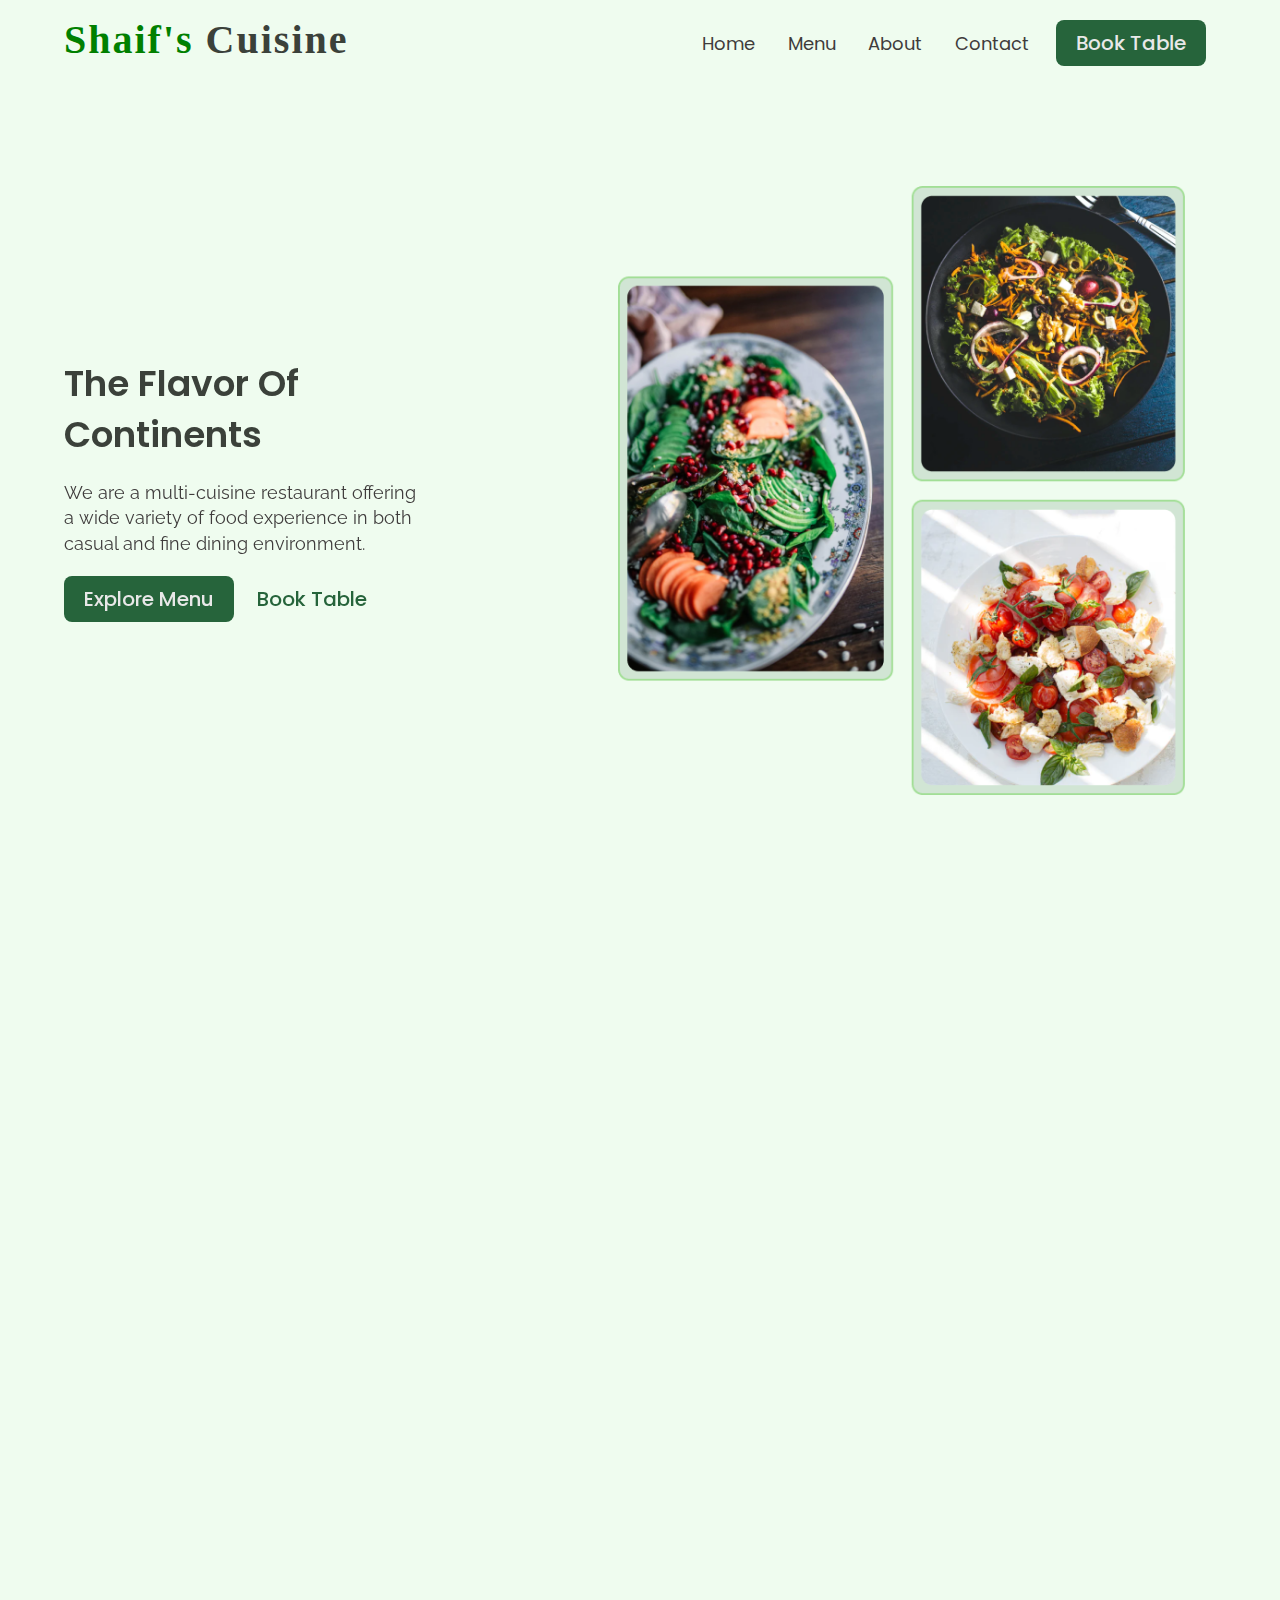
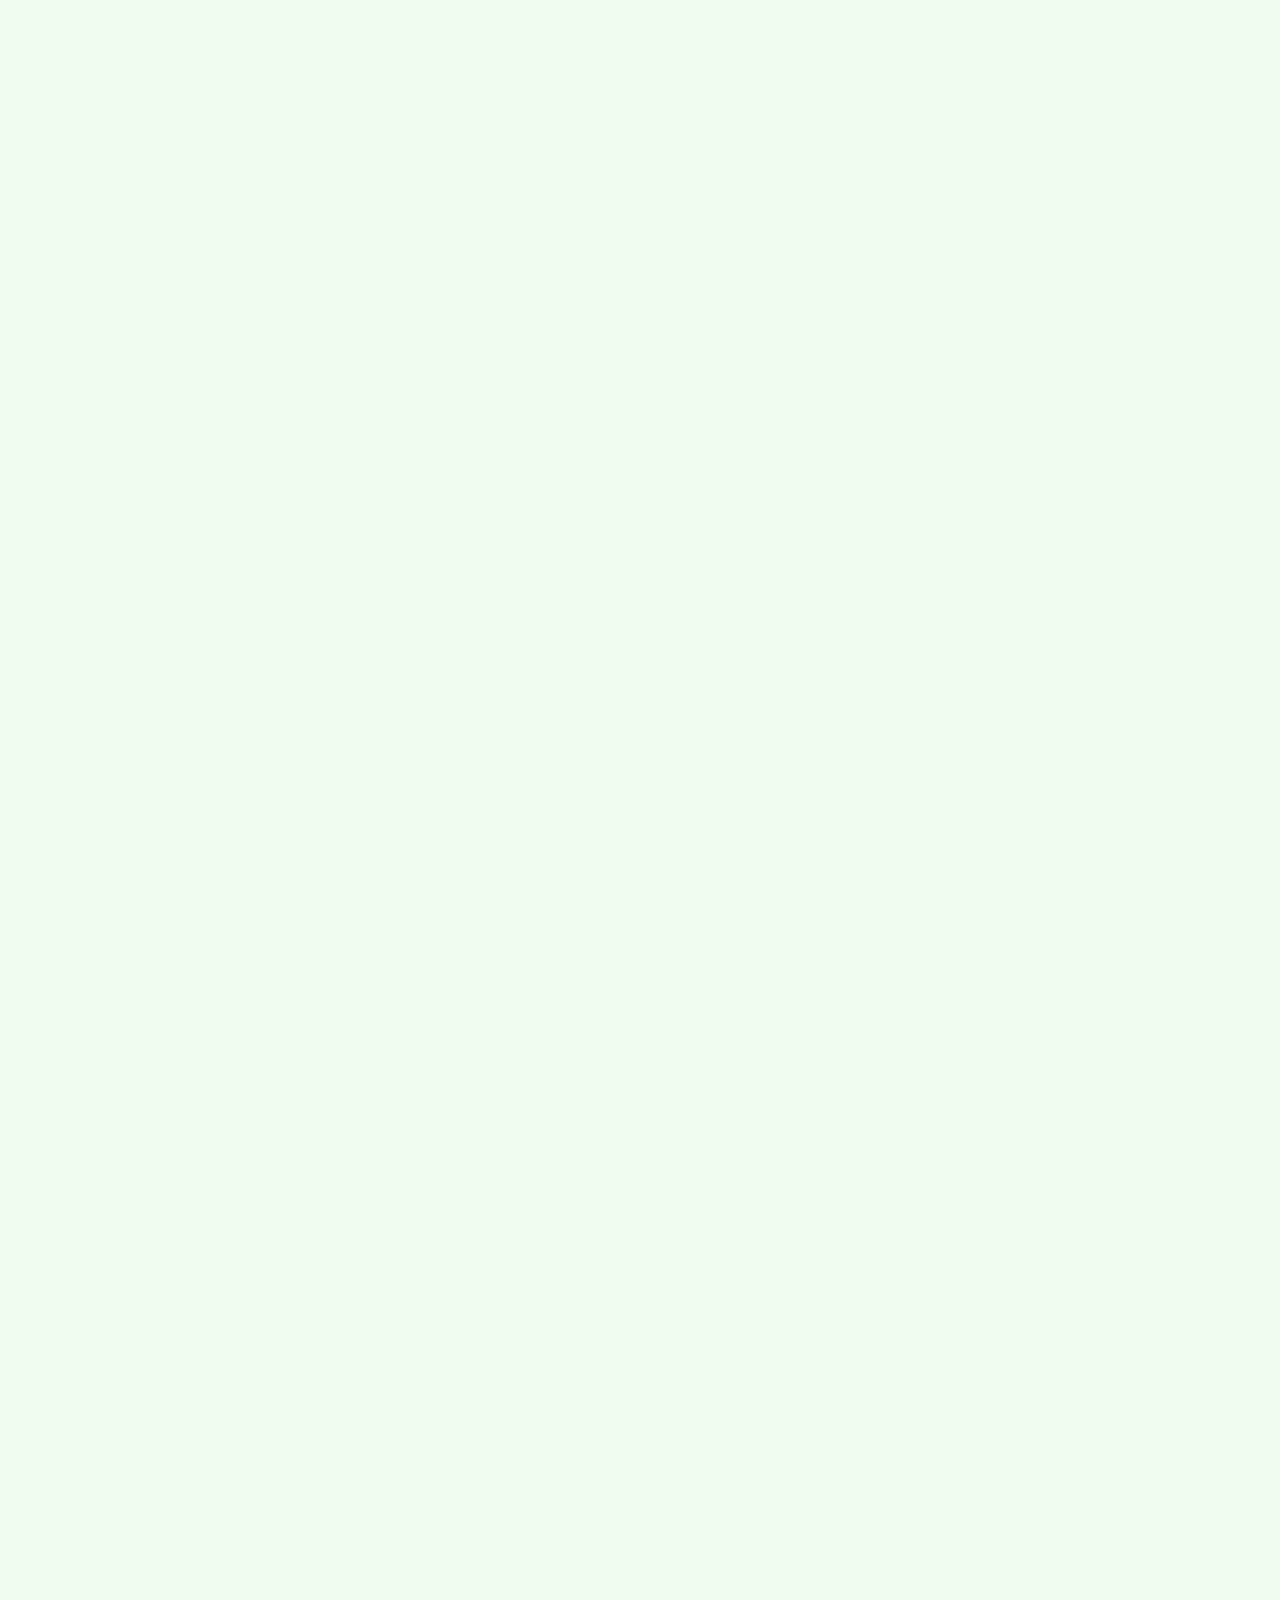
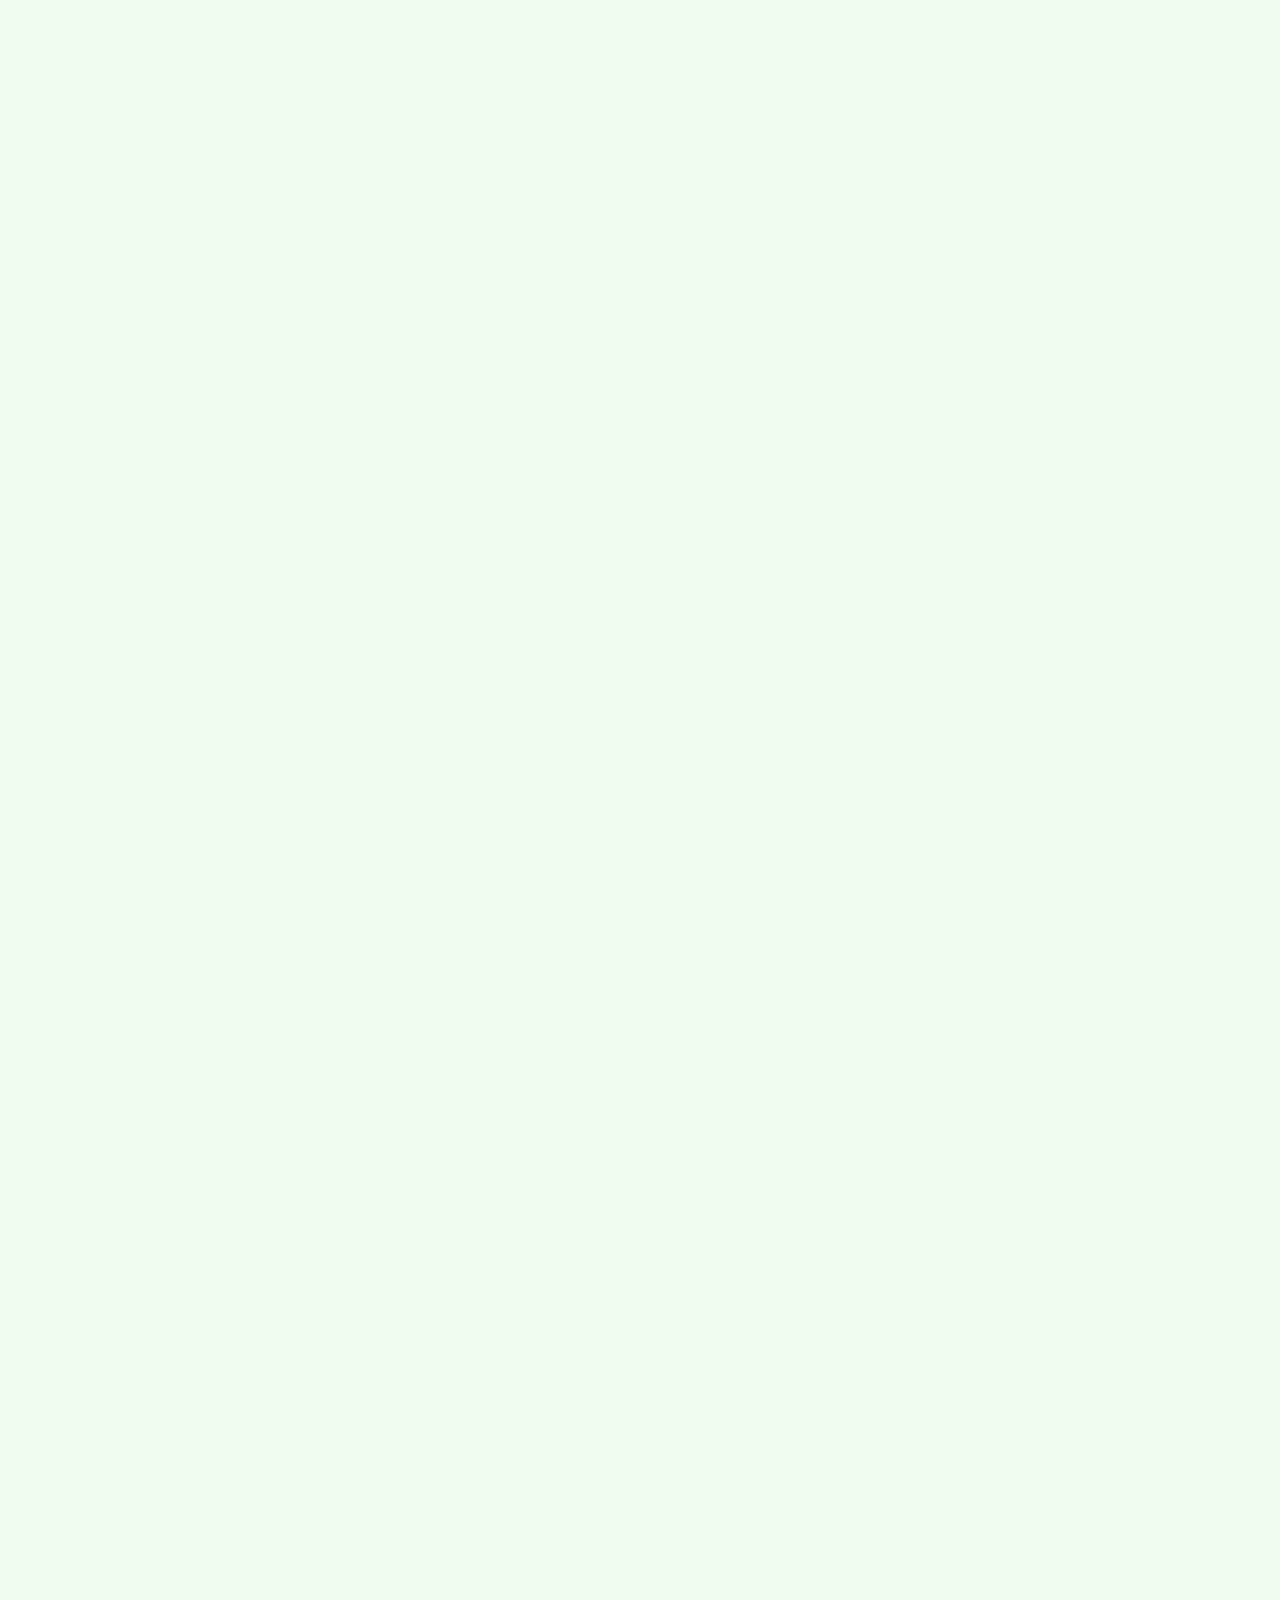
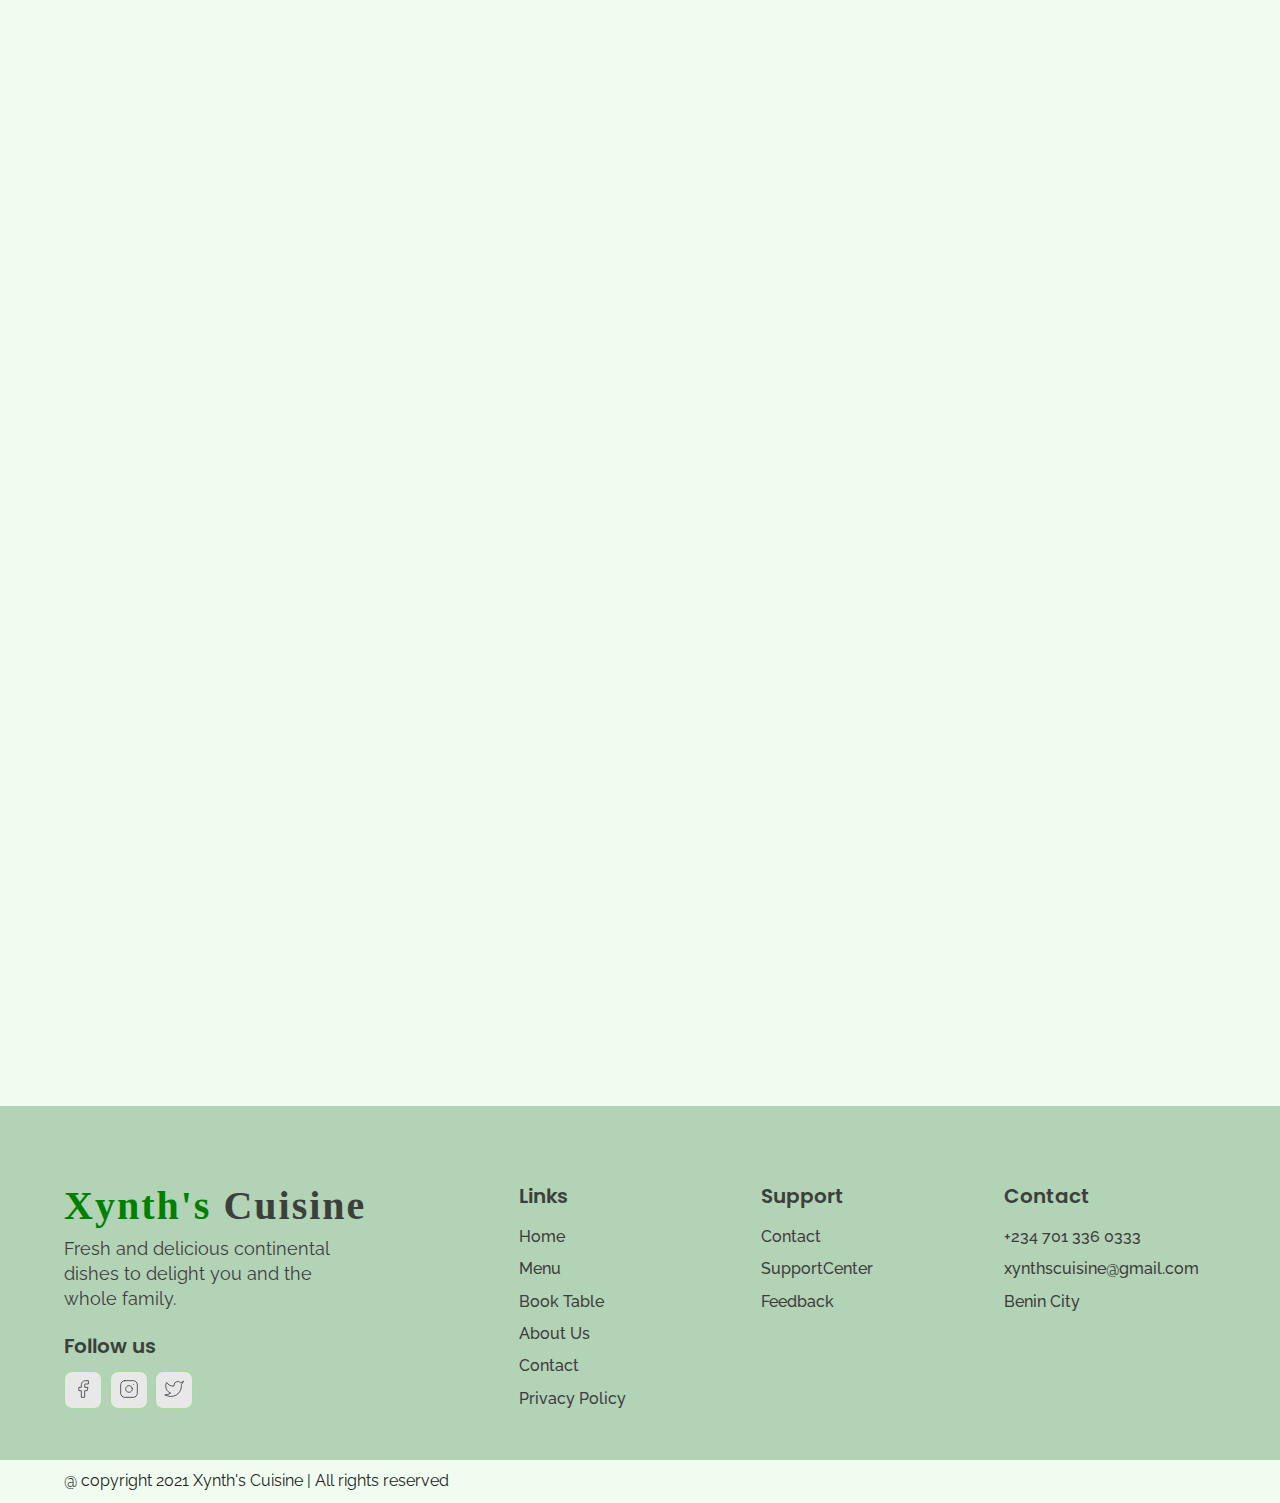
<file: index.html>
<!DOCTYPE html>
<html lang="en">
<head>
    <meta charset="UTF-8">
    <meta http-equiv="X-UA-Compatible" content="IE=edge">
    <meta name="viewport" content="width=device-width, initial-scale=1.0">
    <link rel="stylesheet" href="./reset.css">
    <link rel="stylesheet" href="./global.css">
    <link rel="stylesheet" href="./components.css">
    <!-- aos css -->
    <link rel="stylesheet" href="https://unpkg.com/aos@next/dist/aos.css" />
    <link rel="stylesheet" href="./home.css">
    <title>Home | Xynth's Cuisine</title>
</head>
<body>
    <!-- Nav Section -->
    <div class="nav">
        <div class="container">
        <div class="nav-wrapper">
            <a href="./index.html"><h1 class="logo">
                <span class="logo-span">Shaif's</span> Cuisine
            </h1></a>
            <nav>
                <div class="nav-icon">
                    <svg
                        xmlns="http://www.w3.org/2000/svg"
                        width="24"
                        height="24"
                        viewBox="0 0 24 24"
                        fill="none"
                        stroke="currentColor"
                        stroke-width="2"
                        stroke-linecap="round"
                        stroke-linejoin="round"
                        >
                        <line x1="3" y1="12" x2="21" y2="12" />
                        <line x1="3" y1="6" x2="21" y2="6" />
                        <line x1="3" y1="18" x2="21" y2="18" />
                    </svg>
                </div>
                <div class="nav-bgoverlay"></div>
                <ul class="nav-list">
                    <div class="nav-close">
                        <svg
                            xmlns="http://www.w3.org/2000/svg"
                            width="24"
                            height="24"
                            viewBox="0 0 24 24"
                            fill="none"
                            stroke="currentColor"
                            stroke-width="2"
                            stroke-linecap="round"
                            stroke-linejoin="round"
                            >
                            <line x1="18" y1="6" x2="6" y2="18" />
                            <line x1="6" y1="6" x2="18" y2="18" />
                        </svg>
                    </div>   
                    <div class="nav-list-wrapper">
                        <li><a href="./index.html" class="nav-link">Home</a></li>
                        <li><a href="./menu.html" class="nav-link">Menu</a></li>
                        <li><a href="./about.html" class="nav-link">About</a></li>
                        <li><a href="./contact.html" class="nav-link">Contact</a></li>
                        <li><a href="./book.html" class="btn pry-btn">Book Table</a></li>
                    </div>
                </ul>
            </nav>
        </div>
    </div>
    </div>
    <!-- End Nav Section -->

    <!-- Hero Section -->
    <section id='hero' >
        <div class="container">
            <div class="hero-wrapper">
                <div class="hero-left" data-aos='fade-left'>
                    <div class="hero-left-wrapper">
                        <h1 class="hero-heading">The flavor of Continents</h1>
                    <p class="hero-info">We are a multi-cuisine restaurant offering a wide variety of food experience in both casual and fine dining environment.<T/p>
                    <div class="btn-wrapper">
                        <a href="#" class="btn pry-btn">Explore Menu</a>
                        <a href="#" class="btn">Book Table</a>
                    </div>
                    </div>
                </div>
                <div class="hero-right" data-aos='fade-right'>
                    <div class="hero-img-wrapper">
                        <img src="./images/heroImg.png" alt="Food image">
                    </div>
                </div>
            </div>
        </div>
    </section>
    <!-- End Hero Section -->

    <!-- Store Section -->
    <section id="store">
        <div class="container">
            <div class="store-wrapper" data-aos='fade-up'>
                <div class="store-item">
                    <div class="store-icon">
                        <svg width="47" height="47" viewBox="0 0 47 47" fill="none" xmlns="http://www.w3.org/2000/svg">
                            <circle cx="23.5" cy="23.5" r="23.5" fill="#26643B"/>
                            <path d="M33.4189 31.9742L24.5217 23.0769V7.15214C24.5217 6.58814 24.0639 6.13037 23.4999 6.13037C22.9359 6.13037 22.4781 6.58814 22.4781 7.15214V23.5C22.4781 23.7717 22.5865 24.0313 22.7765 24.2234L31.9722 33.419C32.1725 33.6172 32.434 33.7174 32.6956 33.7174C32.9572 33.7174 33.2187 33.6173 33.4189 33.419C33.8174 33.0204 33.8174 32.3727 33.4189 31.9742Z" fill="#E8E8E8"/>
                        </svg>
                    </div> 
                    <div>
                        <h3 class="store-title">
                            10AM - 7PM 
                        </h3>
                        <p class="store-text">
                            Opening Hour
                        </p>
                    </div>
                </div>
                <div class="store-item">
                    <div class="store-icon">
                        <svg width="47" height="47" viewBox="0 0 47 47" fill="none" xmlns="http://www.w3.org/2000/svg">
                            <g clip-path="url(#clip0)">
                            <path d="M29.0078 23.8672C28.5011 23.8672 28.0898 24.2785 28.0898 24.7852C28.0898 25.2918 28.5011 25.7031 29.0078 25.7031C29.5145 25.7031 29.9258 25.2918 29.9258 24.7852C29.9258 24.2785 29.5145 23.8672 29.0078 23.8672Z" fill="#26643B"/>
                            <path d="M9.3793 33.9451L0.199609 45.5115C-0.0194846 45.7873 -0.0610801 46.1641 0.0920342 46.4811C0.245148 46.7985 0.566437 47 0.918565 47H46.0826C46.4348 47 46.756 46.7985 46.9092 46.4811C47.0626 46.1641 47.0207 45.7873 46.8016 45.5115L37.6219 33.9451C37.448 33.7257 37.183 33.5977 36.9029 33.5977H28.8617L35.7268 22.8302C37.3372 20.4158 38.1881 17.6003 38.1881 14.6875C38.1881 6.58894 31.5995 0 23.5006 0C15.4017 0 8.8131 6.58894 8.8131 14.6875C8.8131 17.6003 9.66401 20.4155 11.2744 22.8302L18.1394 33.5977H10.0983C9.8182 33.5977 9.55357 33.7257 9.3793 33.9451ZM5.95197 41.2168H11.5025L8.36989 45.1641H2.81905L5.95197 41.2168ZM19.3102 35.4336L21.8267 39.3809H15.3034L18.4363 35.4336H19.3102ZM27.6913 35.4336H28.5652L31.6978 39.3809H25.1748L27.6913 35.4336ZM33.155 41.2168L36.2876 45.1641H10.7136L13.8465 41.2168H33.155ZM38.6317 45.1641L35.4987 41.2168H41.0496L44.1821 45.1641H38.6317ZM39.5923 39.3809H34.0418L30.9089 35.4336H36.4597L39.5923 39.3809ZM12.807 21.819C11.3952 19.7055 10.649 17.2395 10.649 14.6875C10.649 7.60121 16.4143 1.83594 23.5006 1.83594C30.5869 1.83594 36.3522 7.60121 36.3522 14.6875C36.3522 17.2395 35.6059 19.7055 34.1946 21.819C34.1906 21.8243 34.1874 21.8297 34.1838 21.8351C33.581 22.7807 23.965 37.8633 23.5006 38.5913C22.3327 36.7593 14.0068 23.7004 12.8174 21.8351C12.8141 21.8297 12.8106 21.8243 12.807 21.819ZM16.0923 35.4336L12.9597 39.3809H7.40889L10.5418 35.4336H16.0923Z" fill="#26643B"/>
                            <path d="M23.5 23.8672C28.5395 23.8672 32.6797 19.7862 32.6797 14.6875C32.6797 9.62576 28.5617 5.50781 23.5 5.50781C18.4383 5.50781 14.3203 9.62576 14.3203 14.6875C14.3203 19.7876 18.4619 23.8672 23.5 23.8672ZM23.5 7.34375C27.5495 7.34375 30.8438 10.638 30.8438 14.6875C30.8438 18.7746 27.5229 22.0312 23.5 22.0312C19.476 22.0312 16.1562 18.7746 16.1562 14.6875C16.1562 10.638 19.4505 7.34375 23.5 7.34375Z" fill="#26643B"/>
                            <path d="M27.3666 26.9997C26.9327 26.738 26.3683 26.8778 26.1065 27.3121L22.7136 32.9411C22.4519 33.3753 22.5917 33.9394 23.0259 34.2011C23.462 34.464 24.0253 34.3212 24.286 33.8888L27.6789 28.2598C27.9407 27.8255 27.8008 27.2615 27.3666 26.9997Z" fill="#26643B"/>
                            </g>
                            <defs>
                            <clipPath id="clip0">
                            <rect width="47" height="47" fill="white"/>
                            </clipPath>
                            </defs>
                         </svg>
                    </div>     
                    <div>
                        <h3 class="store-title">
                            Benin City
                        </h3>
                        <p class="store-text">   
                            Address
                        </p>
                    </div>
                </div>
                <div class="store-item">
                    <div class="store-icon">
                        <svg width="47" height="47" viewBox="0 0 47 47" fill="none" xmlns="http://www.w3.org/2000/svg">
                            <g clip-path="url(#clip0)">
                            <path d="M37.1448 29.1149C36.1826 28.113 35.022 27.5773 33.792 27.5773C32.5718 27.5773 31.4013 28.1031 30.3994 29.105L27.2648 32.2296C27.0069 32.0908 26.749 31.9618 26.501 31.8329C26.1439 31.6543 25.8066 31.4857 25.519 31.3071C22.5827 29.4422 19.9143 27.0119 17.3551 23.8674C16.1151 22.3001 15.2818 20.9807 14.6767 19.6416C15.4902 18.8976 16.2441 18.1239 16.9781 17.3799C17.2559 17.1021 17.5336 16.8145 17.8114 16.5367C19.8945 14.4536 19.8945 11.7554 17.8114 9.67232L15.1033 6.96425C14.7958 6.65674 14.4784 6.33931 14.1808 6.02188C13.5856 5.40686 12.9606 4.772 12.3159 4.17682C11.3537 3.22453 10.203 2.71863 8.99278 2.71863C7.78258 2.71863 6.61205 3.22453 5.62009 4.17682C5.61017 4.18674 5.61017 4.18674 5.60025 4.19666L2.22756 7.59911C0.957841 8.86882 0.233705 10.4163 0.07499 12.2118C-0.163082 15.1083 0.69001 17.8064 1.34471 19.5721C2.9517 23.907 5.35226 27.9245 8.93326 32.2296C13.2781 37.4176 18.5057 41.5145 24.4774 44.4011C26.7589 45.4823 29.8043 46.762 33.2067 46.9802C33.415 46.9901 33.6332 47 33.8316 47C36.1231 47 38.0475 46.1767 39.5553 44.54C39.5652 44.5201 39.585 44.5102 39.595 44.4904C40.1108 43.8654 40.706 43.3 41.3309 42.6949C41.7575 42.2882 42.1939 41.8616 42.6205 41.4153C43.6025 40.3935 44.1183 39.2032 44.1183 37.9831C44.1183 36.753 43.5926 35.5726 42.5907 34.5806L37.1448 29.1149ZM40.696 39.5603C40.6861 39.5603 40.6861 39.5702 40.696 39.5603C40.3092 39.9769 39.9124 40.3539 39.4858 40.7705C38.8411 41.3855 38.1864 42.0303 37.5714 42.7544C36.5695 43.8257 35.389 44.3316 33.8416 44.3316C33.6928 44.3316 33.534 44.3316 33.3853 44.3217C30.4391 44.1333 27.7013 42.9826 25.6479 42.0005C20.0334 39.2825 15.1033 35.4238 11.0065 30.5334C7.62386 26.4564 5.36218 22.6869 3.86431 18.6397C2.94178 16.1697 2.60451 14.2453 2.7533 12.43C2.8525 11.2694 3.29888 10.3072 4.12222 9.48384L7.50482 6.10124C7.99089 5.64493 8.50671 5.39694 9.01262 5.39694C9.63756 5.39694 10.1435 5.77389 10.4609 6.09132C10.4708 6.10124 10.4807 6.11116 10.4906 6.12108C11.0957 6.6865 11.6711 7.27176 12.2762 7.8967C12.5837 8.21413 12.9011 8.53156 13.2186 8.8589L15.9266 11.567C16.9781 12.6185 16.9781 13.5906 15.9266 14.6421C15.639 14.9297 15.3612 15.2174 15.0735 15.4952C14.2403 16.3483 13.4467 17.1418 12.5837 17.9156C12.5639 17.9354 12.544 17.9453 12.5341 17.9652C11.681 18.8183 11.8397 19.6515 12.0183 20.2169C12.0282 20.2467 12.0381 20.2764 12.048 20.3062C12.7523 22.0124 13.7443 23.6194 15.2521 25.5339L15.262 25.5438C17.9998 28.9165 20.8865 31.5452 24.0707 33.5589C24.4774 33.8168 24.894 34.0251 25.2908 34.2235C25.6479 34.4021 25.9852 34.5707 26.2728 34.7492C26.3125 34.7691 26.3522 34.7988 26.3919 34.8187C26.7292 34.9873 27.0466 35.0667 27.3739 35.0667C28.1973 35.0667 28.7131 34.5508 28.8817 34.3822L32.2742 30.9897C32.6115 30.6524 33.1472 30.2457 33.7721 30.2457C34.3871 30.2457 34.893 30.6326 35.2006 30.9699C35.2105 30.9798 35.2105 30.9798 35.2204 30.9897L40.6861 36.4554C41.7079 37.4672 41.7079 38.5088 40.696 39.5603Z" fill="#26643B"/>
                            <path d="M25.3999 11.1801C27.9989 11.6166 30.3598 12.8466 32.2445 14.7314C34.1292 16.6161 35.3494 18.977 35.7957 21.5759C35.9049 22.2306 36.4703 22.6869 37.1151 22.6869C37.1944 22.6869 37.2639 22.677 37.3432 22.6671C38.0773 22.5481 38.5633 21.8537 38.4443 21.1196C37.9086 17.9751 36.4207 15.1083 34.1491 12.8367C31.8775 10.5651 29.0107 9.07715 25.8662 8.54149C25.1321 8.42245 24.4476 8.90852 24.3187 9.63265C24.1897 10.3568 24.6659 11.0611 25.3999 11.1801Z" fill="#26643B"/>
                            <path d="M46.9454 20.7327C46.0626 15.5546 43.6224 10.8428 39.8727 7.09314C36.1231 3.34351 31.4112 0.903267 26.2332 0.0204161C25.509 -0.10854 24.8246 0.387444 24.6956 1.11158C24.5766 1.84564 25.0627 2.53009 25.7967 2.65905C30.4193 3.4427 34.6351 5.63495 37.988 8.97788C41.3408 12.3307 43.5232 16.5466 44.3068 21.1692C44.4159 21.8239 44.9813 22.2802 45.6261 22.2802C45.7055 22.2802 45.7749 22.2702 45.8543 22.2603C46.5784 22.1512 47.0744 21.4568 46.9454 20.7327Z" fill="#26643B"/>
                            </g>
                            <defs>
                            <clipPath id="clip0">
                            <rect width="47" height="47" fill="white"/>
                            </clipPath>
                            </defs>
                        </svg>
                    </div>    
                    <div>
                        <h3 class="store-title">
                            +234 701 336 0333
                        </h3>
                        <p class="store-text">
                            Call Now
                        </p>
                    </div>
                 </div>
            </div>
        </div>
    </section>
    <!-- End Store Section -->

    <!-- Our Specials -->
    <section id="specials">
        <div class="container">
            <div class="specials-wrapper" data-aos='fade-up'>
                <div class="specials-left">
                    <div class="specials-item">
                        <div class="specials-item-img">
                            <img src="./images/food-3.png" alt="food img">
                        </div>
                        <h2 class="specials-item-title">
                            Sweet Potato Fries Bowl
                        </h2>
                        <h3 class="specials-item-price">$18</h3>
                        <div class="specials-item-stars">
                            <img src="./images/3star.png" alt="stars">
                        </div>
                        <p class="specials-item-text">
                            These Sweet Potato Fries bowl are a glorious messy plate of goodness. Crispy sweet potato fries loaded with lots of fresh summer vegetables and a line ranch. By addinng a seasoning blend with chiptotle powder, garlic, and onion, these spicy sweet potato fries are full of flavor.
                        </p>
                    </div>
                    <div class="specials-item">
                        <div class="specials-item-img">
                            <img src="./images/food-1.png" alt="food img">
                        </div>
                        <h2 class="specials-item-title">
                            Vegan Salad Bowl
                        </h2>
                        <h3 class="specials-item-price">$23</h3>
                        <div class="specials-item-stars">
                            <img src="./images/3star.png" alt="stars">
                        </div>
                        <p class="specials-item-text">
                           Vegan Salad bowl are immensely satisfyingn with and combination of whole grains, pulses, noodles, raw r cooked fruits and veggies all topped offwith a delicious sauce or dressing - each bite is an exploson of flavors and textures.
                        </p>
                    </div>
                </div>
                <div class="specials-right">
                    <h2 class="specials-title">Our Specials</h2>
                    <p class="specials-text">
                        All of our food is prepared daily at our restaurant to ensure the highest quality, freshest meals are delivered to our customers.
                    </p>
                    <a href="./book.html" class="btn pry-btn">Book Table</a>
                </div>
            </div>
        </div>
    </section>
    <!-- End Our Specials -->

    <!-- Top Dishes -->
    <section id="top-dish" data-aos='fade-up'>
        <div class="container">
            <h2 class="top-dish-title">
                Top Dishes
            </h2>
            <div class="dish-item-wrapper">
                <div class="dish-item">
                    <div class="dish-item-image">
                        <img src="./images/food-1.png" alt="food-img">
                    </div>
                    <div class="dish-item-text">
                        <h3 class="dish-item-head">
                            Vegan Salad Bowl
                        </h3>
                        <h3 class="dish-item-price">
                            $23
                        </h3>
                        <div class="dish-item-star">
                            <img src="./images/3star.png" alt="star">
                        </div>
                    </div>
                </div>
                <div class="dish-item">
                    <div class="dish-item-image">
                        <img src="./images/food-3.png" alt="food-img">
                    </div>
                    <div class="dish-item-text">
                        <h3 class="dish-item-head">
                            Sweet potato Fries Bowl
                        </h3>
                        <h3 class="dish-item-price">
                            $17
                        </h3>
                        <div class="dish-item-star">
                            <img src="./images/3star.png" alt="star">
                        </div>
                    </div>
                </div>
                <div class="dish-item">
                    <div class="dish-item-image">
                        <img src="./images/food-2.png" alt="food-img">
                    </div>
                    <div class="dish-item-text">
                        <h3 class="dish-item-head">
                            Vegan Pesto Zoodles
                        </h3>
                        <h3 class="dish-item-price">
                            $15
                        </h3>
                        <div class="dish-item-star">
                            <img src="./images/3star.png" alt="star">
                        </div>
                    </div>
                </div>
            </div>
        </div>
    </section>
    <!-- End Top Dishes -->

    <!-- Discount Section -->
    <section id="discount" data-aos="fade-up">
        <div class="container">
            <div class="discount-wrapper">
                <div class="discount-img-wrapper">
                    <div class="discount-img1">
                        <img src="./images/food-5.png" alt="food-img">
                    </div>
                    <div class="discount-img2">
                        <img src="./images/food-4.png" alt="food-img">
                    </div>
                </div>
                <div class="discount-text">
                    <h3 class="discount-title">
                        20% Off
                    </h3>
                    <h2 class="discount-intext">
                        Double Dish Discount
                    </h2>
                    <h3 class="discount-price">
                        <span>$45</span> $35
                    </h3>
                    <div class="discount-star">
                        <img src="./images/3star.png" alt="star">
                    </div>
                    <div class="discount-btn">
                        <a href="./book.html" class="btn pry-btn">Book Table</a>
                    </div>
                </div>
            </div>
        </div>
    </section>
    <!-- End Discount Section -->

    <!-- Events Section -->
    <section id="events" data-aos="fade-up">
        <div class="container">
            <div class="events-wrapper">
                <div class="events-1">
                    <img src="./images/eventsMedia1.png" alt="events">
                    <a href="#" class="events-1-playbtn">
                        <img src="./images/playIcon.svg" alt="playIcon">
                    </a>
                </div>
                <div class="events-2">
                    <img src="./images/eventsMedia2.png" alt="">
                </div>
            </div>
        </div>
    </section>
    <!-- End Events Section -->

    <!-- Events Info Section -->
    <section id="events-info" data-aos="fade-up">
        <div class="container">
            <div class="events-info-wrapper">
                <div class="events-info-left">
                    <div class="events-info-item">
                        <div class="events-info-item-img">
                            <img src="./images/event-corporate.png" alt="events">
                        </div>
                        <div class="events-info-item-text">
                            <h2 class="events-info-item-title">
                                Corporate Events
                            </h2>
                            <p class="events-info-item-intext">
                                Xynth's Cuisine is the perfect venue for your corporate events. We specialize in provate parties.
                            </p>
                        </div>
                    </div>
                    <div class="events-info-item">
                        <div class="events-info-item-img">
                            <img src="./images/event-weedings.png" alt="events">
                        </div>
                        <div class="events-info-item-text">
                            <h2 class="events-info-item-title">
                                Wedding Events
                            </h2>
                            <p class="events-info-item-intext">
                                Xynth's Cuisine intimately uniquee wedding experiences set in aspectacular setting that is sophisticated and comfortable.
                            </p>
                        </div>
                    </div>
                </div>
                <div class="events-info-right">
                    <h2 class="events-info-title">
                        Book for events
                    </h2>
                    <p class="events-info-text">
                     Book your private event or corporate function at Xynth's Cuisine to have a truly unique experience.
                    </p>
                    <a href="./contact.html" class="btn pry-btn">Contact Now</a>
                </div>
            </div>
        </div>
    </section>
    <!-- End Events Info Section -->

    <!-- Why Us Section -->
    <section id="why-us" data-aos="fade-up">
        <div class="container">
            <div class="why-us-wrapper">
                <div class="why-us-left">
                    <h2 class="why-us-title">Why Choose Our Food</h2>
                    <p class="why-us-text">
                        Quality of Service, Food, Ambiance and Value of money are the primary elements for choosing a restaurant. Xynth's Cuisine is one of the most exquisite fine-dining restaurant in Benin City. Perfect ambiance and scrumptious food. 
                    </p>
                </div>
                <div class="why-us-right">
                    <div class="why-us-item-wrapper">
                        <div class="why-us-item">
                            <div class="why-us-icon">
                                <img src="./images/WhyUs-1.svg" alt="Quality Food">
                            </div>
                            <h2 class="why-us-item-text">Quality Food</h2>
                        </div>
                        <div class="why-us-item">
                            <div class="why-us-icon">
                                <img src="./images/WhyUs-2.svg" alt="Classical Taste">
                            </div>
                            <h2 class="why-us-item-text">Classical Taste</h2>
                        </div>
                        <div class="why-us-item">
                            <div class="why-us-icon">
                                <img src="./images/WhyUs-3.svg" alt="Skilled Chef">
                            </div>
                            <h2 class="why-us-item-text">Skilled Chef</h2>
                        </div>
                        <div class="why-us-item">
                            <div class="why-us-icon">
                                <img src="./images/WhyUs-4.svg" alt="Best Service">
                            </div>
                            <h2 class="why-us-item-text">Best Service</h2>
                        </div>
                    </div>
                </div>
            </div>
        </div>
    </section>
    <!-- End Why Us Section -->

    <!-- Testimonial Section -->
    <section id="testimonial" data-aos="fade-up">
        <div class="container">
            <div class="testimonial-wrapper">
                <h2 class="testimonial-title">What Our Customers Say</h2>
                <div class="testimonial-items-wrapper">
                    <div class="testimonial-items">
                        <div class="testimonial-items-img">
                            <img src="./images/testimonial_img1.png" alt="testimonial">
                        </div>
                        <div class="testimonial-info">
                            <h2 class="testimonial-info-title">Jane Peterson</h2>
                            <div class="testimonial-star">
                                <img src="./images/3star.png" alt="star">
                            </div>
                            <p class="testimonial-info-text">
                                "Visited Xynth's Cuisine with friends last Sunday. Really lovely mean and very warm welcome - we would recommend this lovely restaurant and will try to go back again"
                            </p>
                        </div>
                    </div>
                    <div class="testimonial-items">
                        <div class="testimonial-items-img">
                            <img src="./images/testimonial_img1.png" alt="testimonial">
                        </div>
                        <div class="testimonial-info">
                            <h2 class="testimonial-info-title">Jane Peterson</h2>
                            <div class="testimonial-star">
                                <img src="./images/3star.png" alt="star">
                            </div>
                            <p class="testimonial-info-text">
                                "Visited Xynth's Cuisine with friends last Sunday. Really lovely mean and very warm welcome - we would recommend this lovely restaurant and will try to go back again"
                            </p>
                        </div>
                    </div>
                    <div class="testimonial-items">
                        <div class="testimonial-items-img">
                            <img src="./images/testimonial_img1.png" alt="testimonial">
                        </div>
                        <div class="testimonial-info">
                            <h2 class="testimonial-info-title">Jane Peterson</h2>
                            <div class="testimonial-star">
                                <img src="./images/3star.png" alt="star">
                            </div>
                            <p class="testimonial-info-text">
                                "Visited Xynth's Cuisine with friends last Sunday. Really lovely mean and very warm welcome - we would recommend this lovely restaurant and will try to go back again"
                            </p>
                        </div>
                    </div>
                    <div class="testimonial-items">
                        <div class="testimonial-items-img">
                            <img src="./images/testimonial_img1.png" alt="testimonial">
                        </div>
                        <div class="testimonial-info">
                            <h2 class="testimonial-info-title">Jane Peterson</h2>
                            <div class="testimonial-star">
                                <img src="./images/3star.png" alt="star">
                            </div>
                            <p class="testimonial-info-text">
                                "Visited Xynth's Cuisine with friends last Sunday. Really lovely mean and very warm welcome - we would recommend this lovely restaurant and will try to go back again"
                            </p>
                        </div>
                    </div>
                </div>
            </div>
        </div>
    </section>
    <!-- End Testimonial Section -->

    <!-- Newsletter Section -->
    <section id="newsletter" data-aos="fade-right">
        <div class="container">
            <div class="newsletter-wrapper">
                <div class="newsletter-info">
                    <h2 class="newsletter-title">Join Newsletter</h2>
                    <p class="newsletter-text">Get notified with the latest news and recent offers from "Xynth's Cuisine"</p>
                </div>
                <div class="newsletter-form">
                    <form action="">
                        <label for="email">
                            <input type="email" placeholder="Your Email Address">
                        </label>
                        <button type="submit">Join</button>
                    </form>
                </div>
            </div>
        </div>
    </section>
    <!-- End Newsletter Section -->

    <!-- Footer -->
    <footer>
        <div class="container">
            <div class="footer-wrapper">
                <div class="footer-1">
                    <div class="footer-logo">
                        <h1 class="logo"><span class="logo-span">Xynth's</span> Cuisine</h1>
                    </div>
                    <p class="footer-desc">Fresh and delicious continental dishes to delight you and the whole family.</p>
                    <div class="footer-social">
                        <h4 class="footer-social-title">Follow us</h4>
                        <ul>
                            <li>
                                <a href="#">
                                    <svg
                                        xmlns="http://www.w3.org/2000/svg"
                                        width="24"
                                        height="24"
                                        viewBox="0 0 24 24"
                                        fill="none"
                                        stroke="currentColor"
                                        stroke-width="1"
                                        stroke-linecap="round"
                                        stroke-linejoin="round"
                                        >
                                        <path d="M18 2h-3a5 5 0 0 0-5 5v3H7v4h3v8h4v-8h3l1-4h-4V7a1 1 0 0 1 1-1h3z" />
                                    </svg>
                                </a>
                            </li>
                            <li>
                                <a href="#">
                                    <svg
                                        xmlns="http://www.w3.org/2000/svg"
                                        width="24"
                                        height="24"
                                        viewBox="0 0 24 24"
                                        fill="none"
                                        stroke="currentColor"
                                        stroke-width="1"
                                        stroke-linecap="round"
                                        stroke-linejoin="round"
                                        >
                                        <rect x="2" y="2" width="20" height="20" rx="5" ry="5" />
                                        <path d="M16 11.37A4 4 0 1 1 12.63 8 4 4 0 0 1 16 11.37z" />
                                        <line x1="17.5" y1="6.5" x2="17.51" y2="6.5" />
                                  </svg>
                                </a>
                            </li>
                            <li>
                                <a href="#">
                                    <svg
                                        xmlns="http://www.w3.org/2000/svg"
                                        width="24"
                                        height="24"
                                        viewBox="0 0 24 24"
                                        fill="none"
                                        stroke="currentColor"
                                        stroke-width="1"
                                        stroke-linecap="round"
                                        stroke-linejoin="round"
                                        >
                                        <path d="M23 3a10.9 10.9 0 0 1-3.14 1.53 4.48 4.48 0 0 0-7.86 3v1A10.66 10.66 0 0 1 3 4s-4 9 5 13a11.64 11.64 0 0 1-7 2c9 5 20 0 20-11.5a4.5 4.5 0 0 0-.08-.83A7.72 7.72 0 0 0 23 3z" />
                                    </svg>
                                </a>
                            </li>
                        </ul>
                    </div>
                </div>
                <div class="footer-2">
                    <h3 class="footer-text-title">
                        Links
                    </h3>
                   <ul class="footer-text">
                        <li><a href="./index.html">Home</a></li>
                        <li><a href="./menu.html">Menu</a></li>
                        <li><a href="./book.html">Book Table</a></li>
                        <li><a href="./about.html">About Us</a></li>
                        <li><a href="./contact.html">Contact</a></li>
                        <li><a href="#">Privacy Policy</a></li>
                   </ul>
                </div>
                <div class="footer-3">
                    <h3 class="footer-text-title">Support</h3>
                    <ul class="footer-text">
                        <li><a href="#">Contact</a></li>
                        <li><a href="#">SupportCenter</a></li>
                        <li><a href="#">Feedback</a></li>
                    </ul>
                </div>
                <div class="footer-4">
                    <h3 class="footer-text-title">Contact</h3>
                    <ul class="footer-text">
                        <li><a href="#">+234 701 336 0333</a></li>
                        <li><a href="#">xynthscuisine@gmail.com</a></li>
                        <li><a href="#">Benin City </a></li>
                    </ul>
                </div>
            </div>
        </div>
    </footer>
    <div id="copyright">
        <div class="container">
            <p class="copyright-text">
                @ copyright 2021 Xynth's Cuisine | All rights reserved
            </p>
        </div>
    </div>
    <!-- End Footer -->

    <!-- aos script -->
    <script src="https://unpkg.com/aos@next/dist/aos.js"></script>

    <!-- custom script -->
    <script src="./main.js"></script>
</body>
</html>
</file>
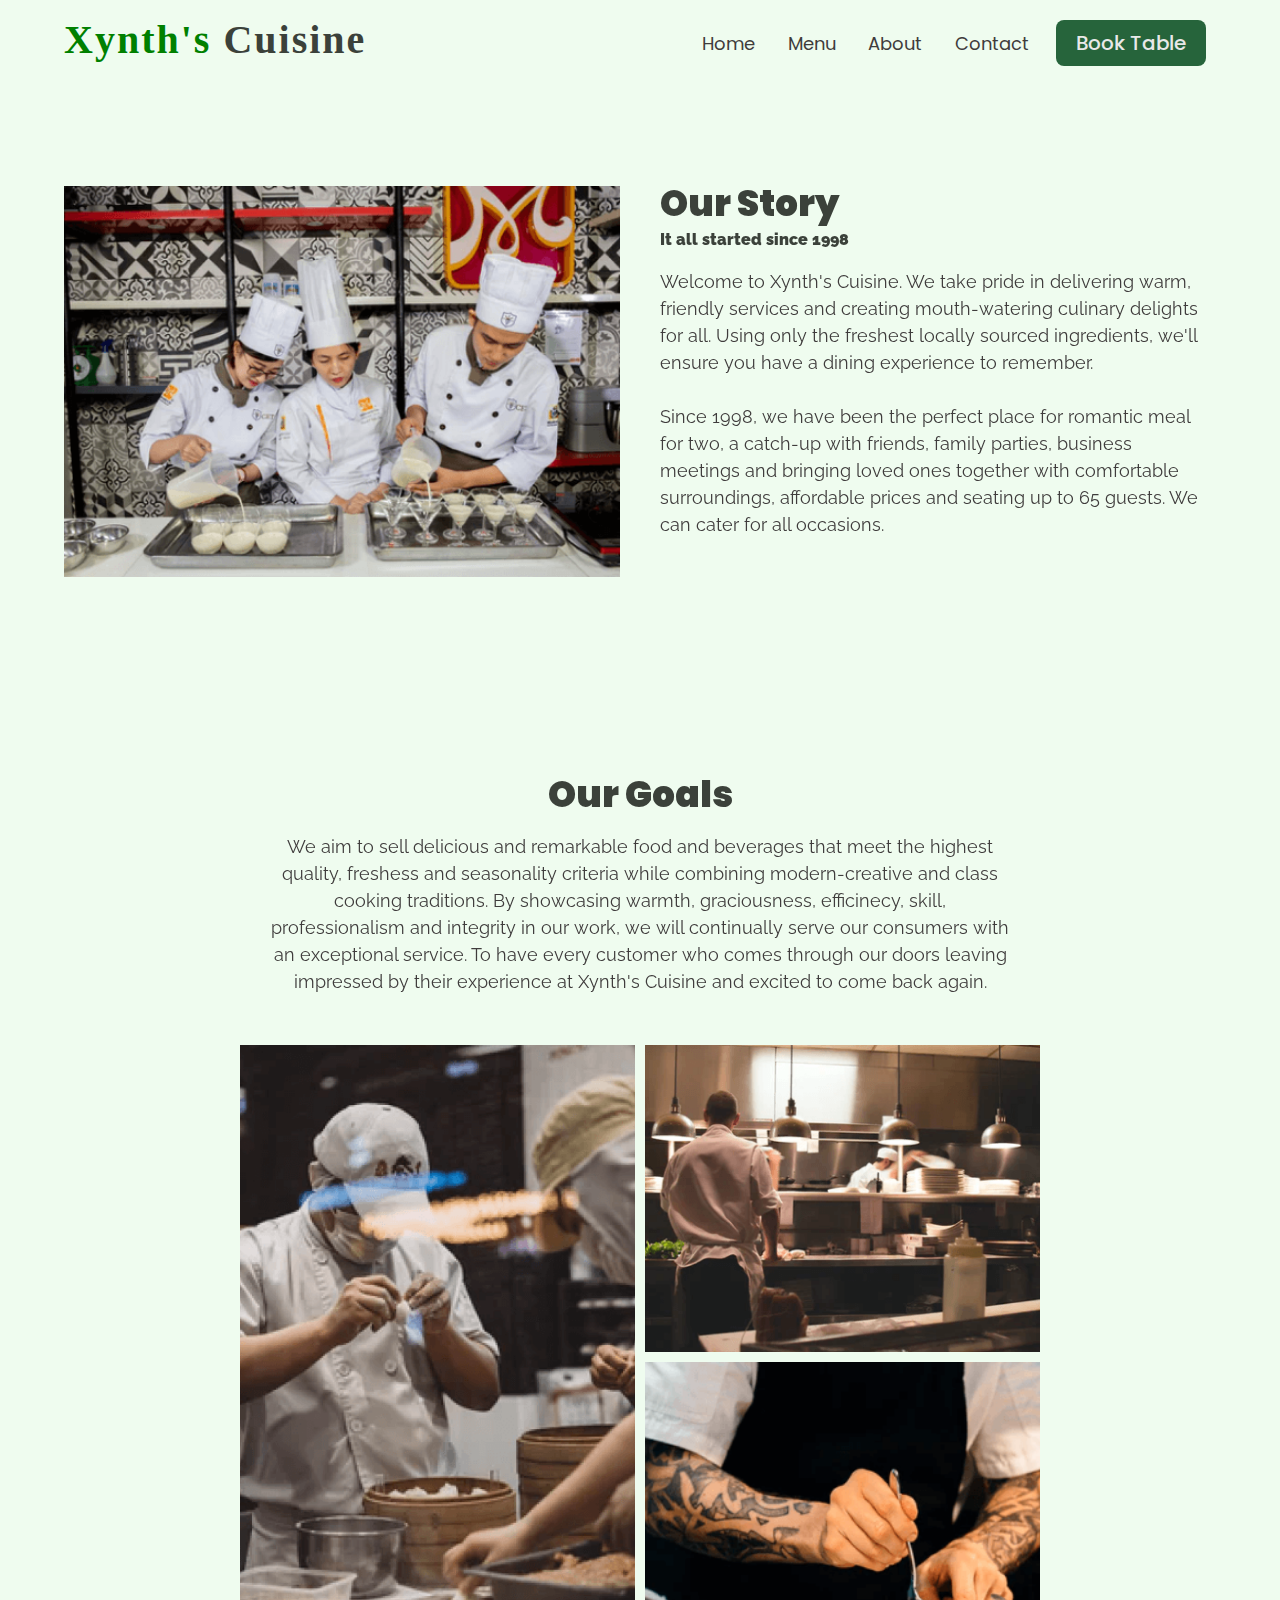
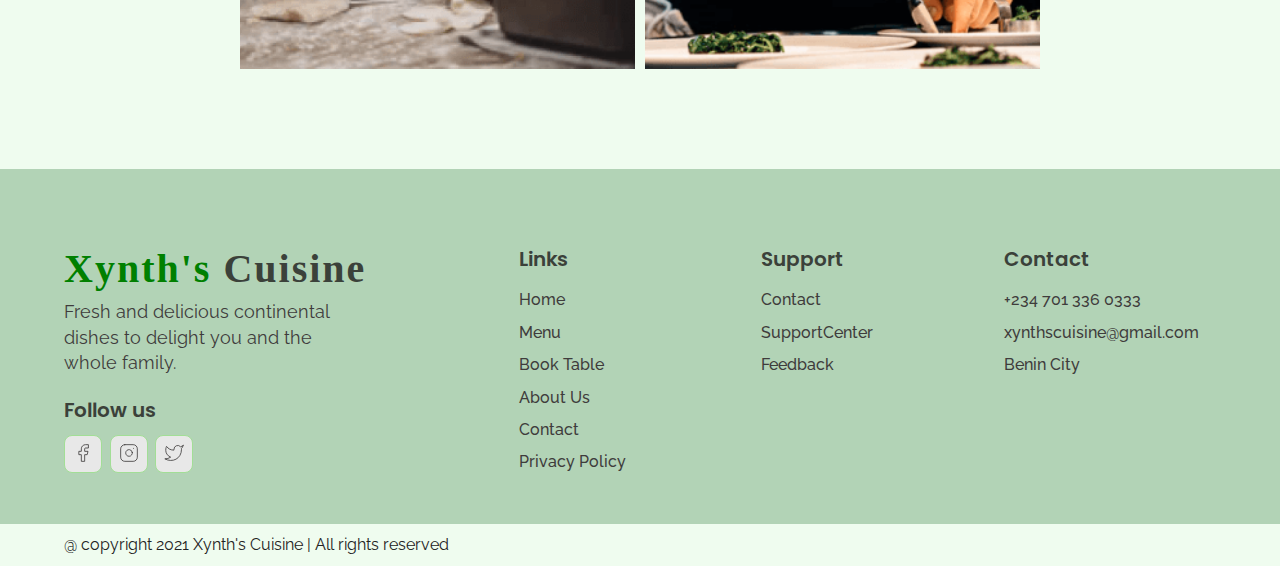
<file: about.html>
<!DOCTYPE html>
<html lang="en">
<head>
    <meta charset="UTF-8">
    <meta http-equiv="X-UA-Compatible" content="IE=edge">
    <meta name="viewport" content="width=device-width, initial-scale=1.0">
    <link rel="stylesheet" href="./reset.css">
    <link rel="stylesheet" href="./global.css">
    <link rel="stylesheet" href="./components.css">
    <!-- aos css -->
    <link rel="stylesheet" href="https://unpkg.com/aos@next/dist/aos.css" />
    <link rel="stylesheet" href="./about.css">
    <title>About | Xynth's Cuisine</title>
</head>
<body>
    <!-- Nav Section -->
    <div class="nav">
        <div class="container">
        <div class="nav-wrapper">
            <a href="./index.html"><h1 class="logo">
                <span class="logo-span">Xynth's</span> Cuisine
            </h1></a>            
            <nav>
                <div class="nav-icon">
                    <svg
                        xmlns="http://www.w3.org/2000/svg"
                        width="24"
                        height="24"
                        viewBox="0 0 24 24"
                        fill="none"
                        stroke="currentColor"
                        stroke-width="2"
                        stroke-linecap="round"
                        stroke-linejoin="round"
                        >
                        <line x1="3" y1="12" x2="21" y2="12" />
                        <line x1="3" y1="6" x2="21" y2="6" />
                        <line x1="3" y1="18" x2="21" y2="18" />
                    </svg>
                </div>
                <div class="nav-bgoverlay"></div>
                <ul class="nav-list">
                    <div class="nav-close">
                        <svg
                            xmlns="http://www.w3.org/2000/svg"
                            width="24"
                            height="24"
                            viewBox="0 0 24 24"
                            fill="none"
                            stroke="currentColor"
                            stroke-width="2"
                            stroke-linecap="round"
                            stroke-linejoin="round"
                            >
                            <line x1="18" y1="6" x2="6" y2="18" />
                            <line x1="6" y1="6" x2="18" y2="18" />
                        </svg>
                    </div>   
                    <div class="nav-list-wrapper">
                        <li><a href="./index.html" class="nav-link">Home</a></li>
                        <li><a href="./menu.html" class="nav-link">Menu</a></li>
                        <li><a href="./about.html" class="nav-link">About</a></li>
                        <li><a href="./contact.html" class="nav-link">Contact</a></li>
                        <li><a href="./book.html" class="btn pry-btn">Book Table</a></li>
                    </div>
                </ul>
            </nav>
        </div>
    </div>
    </div>
    <!-- End Nav Section -->

    <!-- About Section -->
    <!-- Our Story -->
    <section id="our-story" data-aos='fade-up'> 
        <div class="container">
            <div class="our-story-wrapper">
                <div class="story-img-wrapper">
                    <img src="./images/ourStoryImg.png" alt="Our story">
                </div>
                <div class="story-info">
                    <h2 class="story-info-title">
                        Our Story
                    </h2>
                    <h3 class="story-info-subtitle">
                        It all started since 1998
                    </h3>
                    <p class="story-info-text">
                        Welcome to Xynth's Cuisine. We take pride in delivering warm, friendly services and creating mouth-watering culinary delights for all. Using only the freshest locally sourced ingredients, we'll ensure you have a dining experience to remember.
                        <br><br>
                        Since 1998, we have been the perfect place for romantic meal for two, a catch-up with friends, family parties, business meetings and bringing loved ones together with comfortable surroundings, affordable prices and seating up to 65 guests. We can cater for all occasions.
                    </p>
                </div>
            </div>
        </div>
    </section>
    <!-- End Our Story  -->

    <!-- Our Goals -->
    <section id="our-goals" data-aos="fade-down">
        <div class="container">
            <div class="goals">
                <div class="goal-info">
                    <h2 class="goal-title">
                        Our Goals
                    </h2>
                    <p class="goal-text">
                        We aim to sell delicious and remarkable food and beverages that meet the highest quality, freshess and seasonality criteria while combining modern-creative and class cooking traditions. By showcasing warmth, graciousness, efficinecy, skill, professionalism and integrity in our work, we will continually serve our consumers with an exceptional service. To have every customer who comes through our doors leaving impressed by their experience at Xynth's Cuisine and excited to come back again.
                    </p>
                </div>
                <div class="goal-img-wrapper">
                    <div class="goal-img1">
                        <img src="./images/ourGoals_img1.png" alt="">
                    </div>
                    <div class="goal-img2">
                        <img src="./images/ourGoals_img2.png" alt="">
                    </div>
                    <div class="goal-img3">
                        <img src="./images/ourGoals_img3.png" alt="">
                    </div>
                </div>
            </div>
        </div>
    </section>
    <!-- End Our Goals -->
    <!-- End About Section -->

    <!-- Footer -->
    <footer>
        <div class="container">
            <div class="footer-wrapper">
                <div class="footer-1">
                    <div class="footer-logo">
                        <h1 class="logo"><span class="logo-span">Xynth's</span> Cuisine</h1>
                    </div>
                    <p class="footer-desc">Fresh and delicious continental dishes to delight you and the whole family.</p>
                    <div class="footer-social">
                        <h4 class="footer-social-title">Follow us</h4>
                        <ul>
                            <li>
                                <a href="#">
                                    <svg
                                        xmlns="http://www.w3.org/2000/svg"
                                        width="24"
                                        height="24"
                                        viewBox="0 0 24 24"
                                        fill="none"
                                        stroke="currentColor"
                                        stroke-width="1"
                                        stroke-linecap="round"
                                        stroke-linejoin="round"
                                        >
                                        <path d="M18 2h-3a5 5 0 0 0-5 5v3H7v4h3v8h4v-8h3l1-4h-4V7a1 1 0 0 1 1-1h3z" />
                                    </svg>
                                </a>
                            </li>
                            <li>
                                <a href="#">
                                    <svg
                                        xmlns="http://www.w3.org/2000/svg"
                                        width="24"
                                        height="24"
                                        viewBox="0 0 24 24"
                                        fill="none"
                                        stroke="currentColor"
                                        stroke-width="1"
                                        stroke-linecap="round"
                                        stroke-linejoin="round"
                                        >
                                        <rect x="2" y="2" width="20" height="20" rx="5" ry="5" />
                                        <path d="M16 11.37A4 4 0 1 1 12.63 8 4 4 0 0 1 16 11.37z" />
                                        <line x1="17.5" y1="6.5" x2="17.51" y2="6.5" />
                                  </svg>
                                </a>
                            </li>
                            <li>
                                <a href="#">
                                    <svg
                                        xmlns="http://www.w3.org/2000/svg"
                                        width="24"
                                        height="24"
                                        viewBox="0 0 24 24"
                                        fill="none"
                                        stroke="currentColor"
                                        stroke-width="1"
                                        stroke-linecap="round"
                                        stroke-linejoin="round"
                                        >
                                        <path d="M23 3a10.9 10.9 0 0 1-3.14 1.53 4.48 4.48 0 0 0-7.86 3v1A10.66 10.66 0 0 1 3 4s-4 9 5 13a11.64 11.64 0 0 1-7 2c9 5 20 0 20-11.5a4.5 4.5 0 0 0-.08-.83A7.72 7.72 0 0 0 23 3z" />
                                    </svg>
                                </a>
                            </li>
                        </ul>
                    </div>
                </div>
                <div class="footer-2">
                    <h3 class="footer-text-title">
                        Links
                    </h3>
                   <ul class="footer-text">
                        <li><a href="./index.html">Home</a></li>
                        <li><a href="./menu.html">Menu</a></li>
                        <li><a href="./book.html">Book Table</a></li>
                        <li><a href="./about.html">About Us</a></li>
                        <li><a href="./contact.html">Contact</a></li>
                        <li><a href="#">Privacy Policy</a></li>
                   </ul>
                </div>
                <div class="footer-3">
                    <h3 class="footer-text-title">Support</h3>
                    <ul class="footer-text">
                        <li><a href="#">Contact</a></li>
                        <li><a href="#">SupportCenter</a></li>
                        <li><a href="#">Feedback</a></li>
                    </ul>
                </div>
                <div class="footer-4">
                    <h3 class="footer-text-title">Contact</h3>
                    <ul class="footer-text">
                        <li><a href="#">+234 701 336 0333</a></li>
                        <li><a href="#">xynthscuisine@gmail.com</a></li>
                        <li><a href="#">Benin City </a></li>
                    </ul>
                </div>
            </div>
        </div>
    </footer>
    <div id="copyright">
        <div class="container">
            <p class="copyright-text">
                @ copyright 2021 Xynth's Cuisine | All rights reserved
            </p>
        </div>
    </div>
    <!-- End Footer -->

    <!-- aos script -->
    <script src="https://unpkg.com/aos@next/dist/aos.js"></script>

    <!-- custom script -->
    <script src="./main.js"></script>
</body>
</html>
</file>
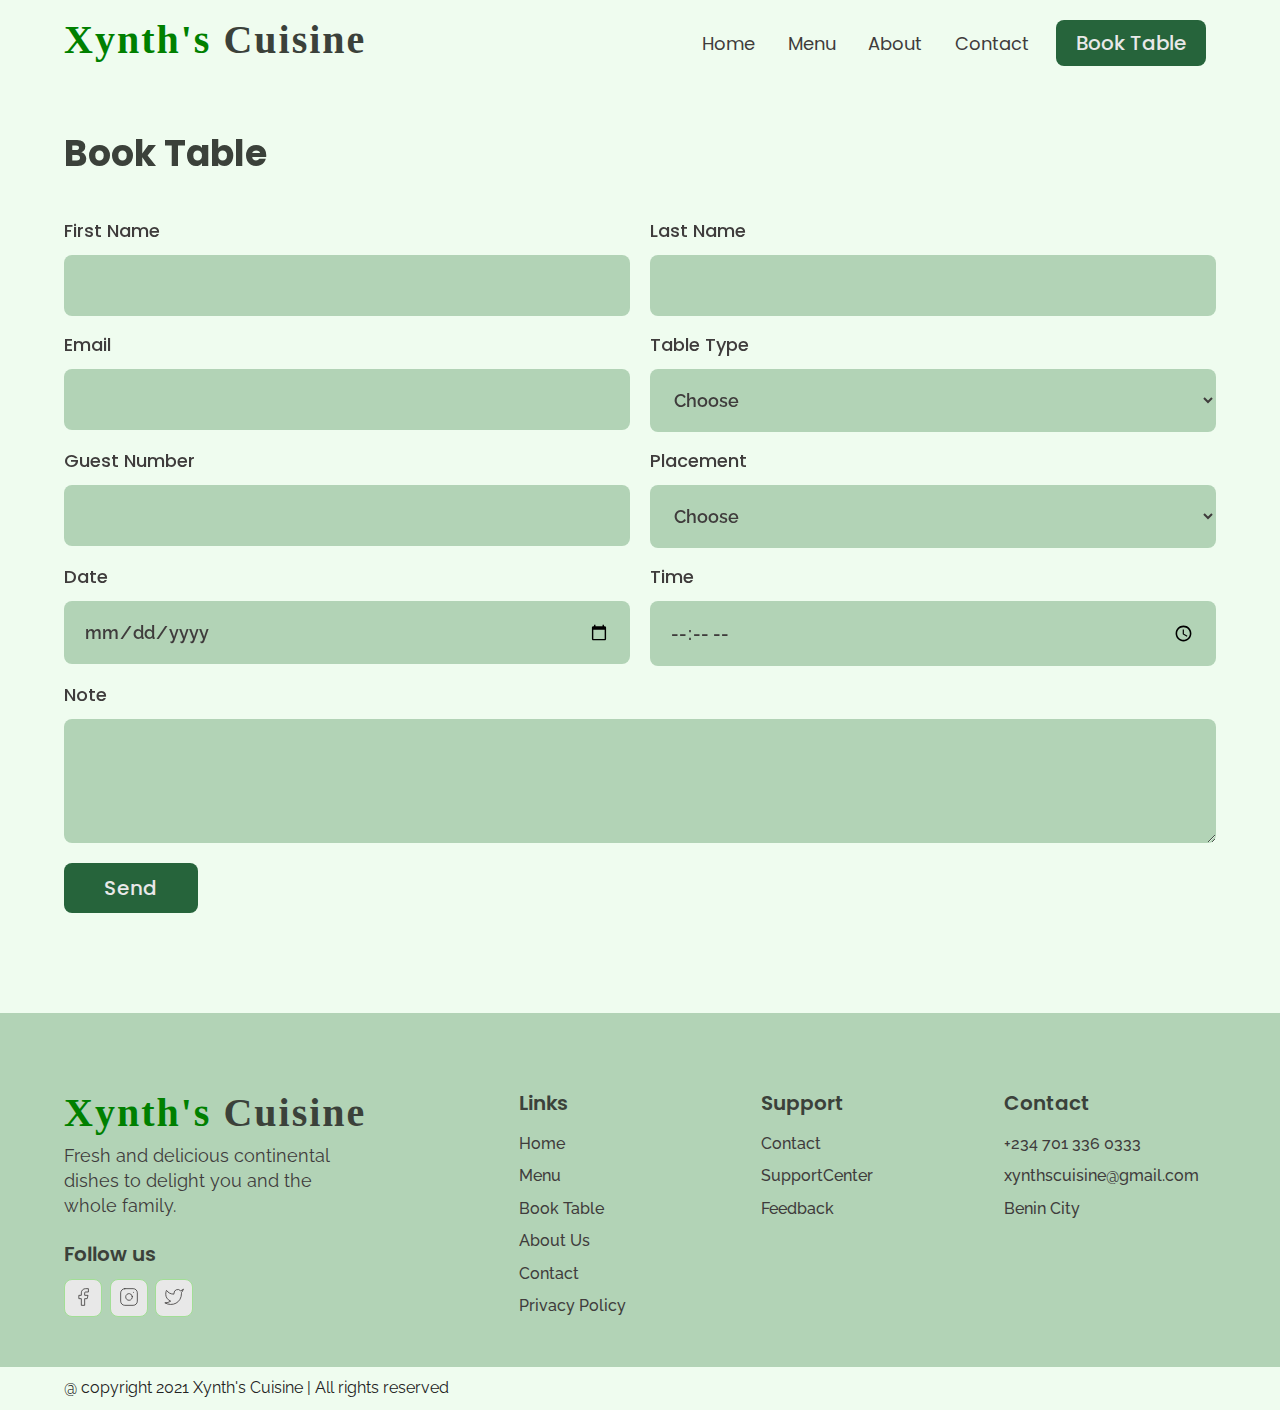
<file: book.html>
<!DOCTYPE html>
<html lang="en">
<head>
    <meta charset="UTF-8">
    <meta http-equiv="X-UA-Compatible" content="IE=edge">
    <meta name="viewport" content="width=device-width, initial-scale=1.0">
    <link rel="stylesheet" href="./reset.css">
    <link rel="stylesheet" href="./global.css">
    <link rel="stylesheet" href="./components.css">
    <!-- aos css -->
    <link rel="stylesheet" href="https://unpkg.com/aos@next/dist/aos.css" />
    <title>Bookings | Xynth's Cuisine</title>
</head>
<body>
    <!-- Nav Section -->
    <div class="nav">
        <div class="container">
        <div class="nav-wrapper">
            <a href="./index.html"><h1 class="logo">
                <span class="logo-span">Xynth's</span> Cuisine
            </h1></a>            
            <nav>
                <div class="nav-icon">
                    <svg
                        xmlns="http://www.w3.org/2000/svg"
                        width="24"
                        height="24"
                        viewBox="0 0 24 24"
                        fill="none"
                        stroke="currentColor"
                        stroke-width="2"
                        stroke-linecap="round"
                        stroke-linejoin="round"
                        >
                        <line x1="3" y1="12" x2="21" y2="12" />
                        <line x1="3" y1="6" x2="21" y2="6" />
                        <line x1="3" y1="18" x2="21" y2="18" />
                    </svg>
                </div>
                <div class="nav-bgoverlay"></div>
                <ul class="nav-list">
                    <div class="nav-close">
                        <svg
                            xmlns="http://www.w3.org/2000/svg"
                            width="24"
                            height="24"
                            viewBox="0 0 24 24"
                            fill="none"
                            stroke="currentColor"
                            stroke-width="2"
                            stroke-linecap="round"
                            stroke-linejoin="round"
                            >
                            <line x1="18" y1="6" x2="6" y2="18" />
                            <line x1="6" y1="6" x2="18" y2="18" />
                        </svg>
                    </div>   
                    <div class="nav-list-wrapper">
                        <li><a href="./index.html" class="nav-link">Home</a></li>
                        <li><a href="./menu.html" class="nav-link">Menu</a></li>
                        <li><a href="./about.html" class="nav-link">About</a></li>
                        <li><a href="./contact.html" class="nav-link">Contact</a></li>
                        <li><a href="./book.html" class="btn pry-btn">Book Table</a></li>
                    </div>
                </ul>
            </nav>
        </div>
    </div>
    </div>
    <!-- End Nav Section -->

    <!-- Booking form Section -->
    <section id="form" data-aos="fade-down">
        <div class="container">
            <h3 class="form-title">
                Book Table
            </h3>
            <div class="form-wrapper">
                <form>
                    <div class="form-group">
                        <label for="firstName">First Name</label>
                        <input type="text" id="first-name" name="firstName" required>
                    </div>
                    <div class="form-group">
                        <label for="lastName">Last Name</label>
                        <input type="text" id="last-name" name="lastName" required>
                    </div>
                    <div class="form-group">
                        <label for="email">Email</label>
                        <input type="email" id="email" name="email" required>
                    </div>
                    <div class="form-group">
                        <label for="tableType">Table Type</label>
                        <select id="subject" name="tableType" required>
                            <option selected disabled>Choose</option>
                            <option value="small">Small (2 persons)</option>
                            <option value="medium">Medium (4 persons)</option>
                            <option value="Large">Large (6 persons)</option>
                        </select>
                    </div>
                    <div class="form-group">
                        <label for="guestNumber">Guest Number</label>
                        <input type="number" id="guestNumber" name="guestNumber" min="1" max="10" required>
                    </div>
                    <div class="form-group">
                        <label for="placement">Placement</label>
                        <select id="placement" name="placement" required>
                            <option selected disabled>Choose</option>
                            <option value="outdoor">Outdoor</option>
                            <option value="indoor">Indoor</option>
                            <option value="roofTop">Roof top</option>
                        </select>
                    </div>
                    <div class="form-group">
                        <label for="date">Date</label>
                        <input type="date" id="date" name="date" required>
                    </div>
                    <div class="form-group">
                        <label for="time">Time</label>
                        <input type="time" id="time" name="time" required>
                    </div>
                    <div class="form-group form-message">
                        <label for="note">Note</label>
                        <textarea name="note" id="note" rows="4" required></textarea>
                    </div>
                    <button type="submit" class="btn pry-btn">Send</button>
                </form>
            </div>
        </div>
    </section>
    <!-- End BookingForm Section -->

    <!-- Footer -->
    <footer>
        <div class="container">
            <div class="footer-wrapper">
                <div class="footer-1">
                    <div class="footer-logo">
                        <h1 class="logo"><span class="logo-span">Xynth's</span> Cuisine</h1>
                    </div>
                    <p class="footer-desc">Fresh and delicious continental dishes to delight you and the whole family.</p>
                    <div class="footer-social">
                        <h4 class="footer-social-title">Follow us</h4>
                        <ul>
                            <li>
                                <a href="#">
                                    <svg
                                        xmlns="http://www.w3.org/2000/svg"
                                        width="24"
                                        height="24"
                                        viewBox="0 0 24 24"
                                        fill="none"
                                        stroke="currentColor"
                                        stroke-width="1"
                                        stroke-linecap="round"
                                        stroke-linejoin="round"
                                        >
                                        <path d="M18 2h-3a5 5 0 0 0-5 5v3H7v4h3v8h4v-8h3l1-4h-4V7a1 1 0 0 1 1-1h3z" />
                                    </svg>
                                </a>
                            </li>
                            <li>
                                <a href="#">
                                    <svg
                                        xmlns="http://www.w3.org/2000/svg"
                                        width="24"
                                        height="24"
                                        viewBox="0 0 24 24"
                                        fill="none"
                                        stroke="currentColor"
                                        stroke-width="1"
                                        stroke-linecap="round"
                                        stroke-linejoin="round"
                                        >
                                        <rect x="2" y="2" width="20" height="20" rx="5" ry="5" />
                                        <path d="M16 11.37A4 4 0 1 1 12.63 8 4 4 0 0 1 16 11.37z" />
                                        <line x1="17.5" y1="6.5" x2="17.51" y2="6.5" />
                                  </svg>
                                </a>
                            </li>
                            <li>
                                <a href="#">
                                    <svg
                                        xmlns="http://www.w3.org/2000/svg"
                                        width="24"
                                        height="24"
                                        viewBox="0 0 24 24"
                                        fill="none"
                                        stroke="currentColor"
                                        stroke-width="1"
                                        stroke-linecap="round"
                                        stroke-linejoin="round"
                                        >
                                        <path d="M23 3a10.9 10.9 0 0 1-3.14 1.53 4.48 4.48 0 0 0-7.86 3v1A10.66 10.66 0 0 1 3 4s-4 9 5 13a11.64 11.64 0 0 1-7 2c9 5 20 0 20-11.5a4.5 4.5 0 0 0-.08-.83A7.72 7.72 0 0 0 23 3z" />
                                    </svg>
                                </a>
                            </li>
                        </ul>
                    </div>
                </div>
                <div class="footer-2">
                    <h3 class="footer-text-title">
                        Links
                    </h3>
                   <ul class="footer-text">
                        <li><a href="./index.html">Home</a></li>
                        <li><a href="./menu.html">Menu</a></li>
                        <li><a href="./book.html">Book Table</a></li>
                        <li><a href="./about.html">About Us</a></li>
                        <li><a href="./contact.html">Contact</a></li>
                        <li><a href="#">Privacy Policy</a></li>
                   </ul>
                </div>
                <div class="footer-3">
                    <h3 class="footer-text-title">Support</h3>
                    <ul class="footer-text">
                        <li><a href="#">Contact</a></li>
                        <li><a href="#">SupportCenter</a></li>
                        <li><a href="#">Feedback</a></li>
                    </ul>
                </div>
                <div class="footer-4">
                    <h3 class="footer-text-title">Contact</h3>
                    <ul class="footer-text">
                        <li><a href="#">+234 701 336 0333</a></li>
                        <li><a href="#">xynthscuisine@gmail.com</a></li>
                        <li><a href="#">Benin City </a></li>
                    </ul>
                </div>
            </div>
        </div>
    </footer>
    <div id="copyright">
        <div class="container">
            <p class="copyright-text">
                @ copyright 2021 Xynth's Cuisine | All rights reserved
            </p>
        </div>
    </div>
    <!-- End Footer -->

    <!-- aos script -->
    <script src="https://unpkg.com/aos@next/dist/aos.js"></script>

    <!-- custom script -->
    <script src="./main.js"></script>
</body>
</html>
</file>
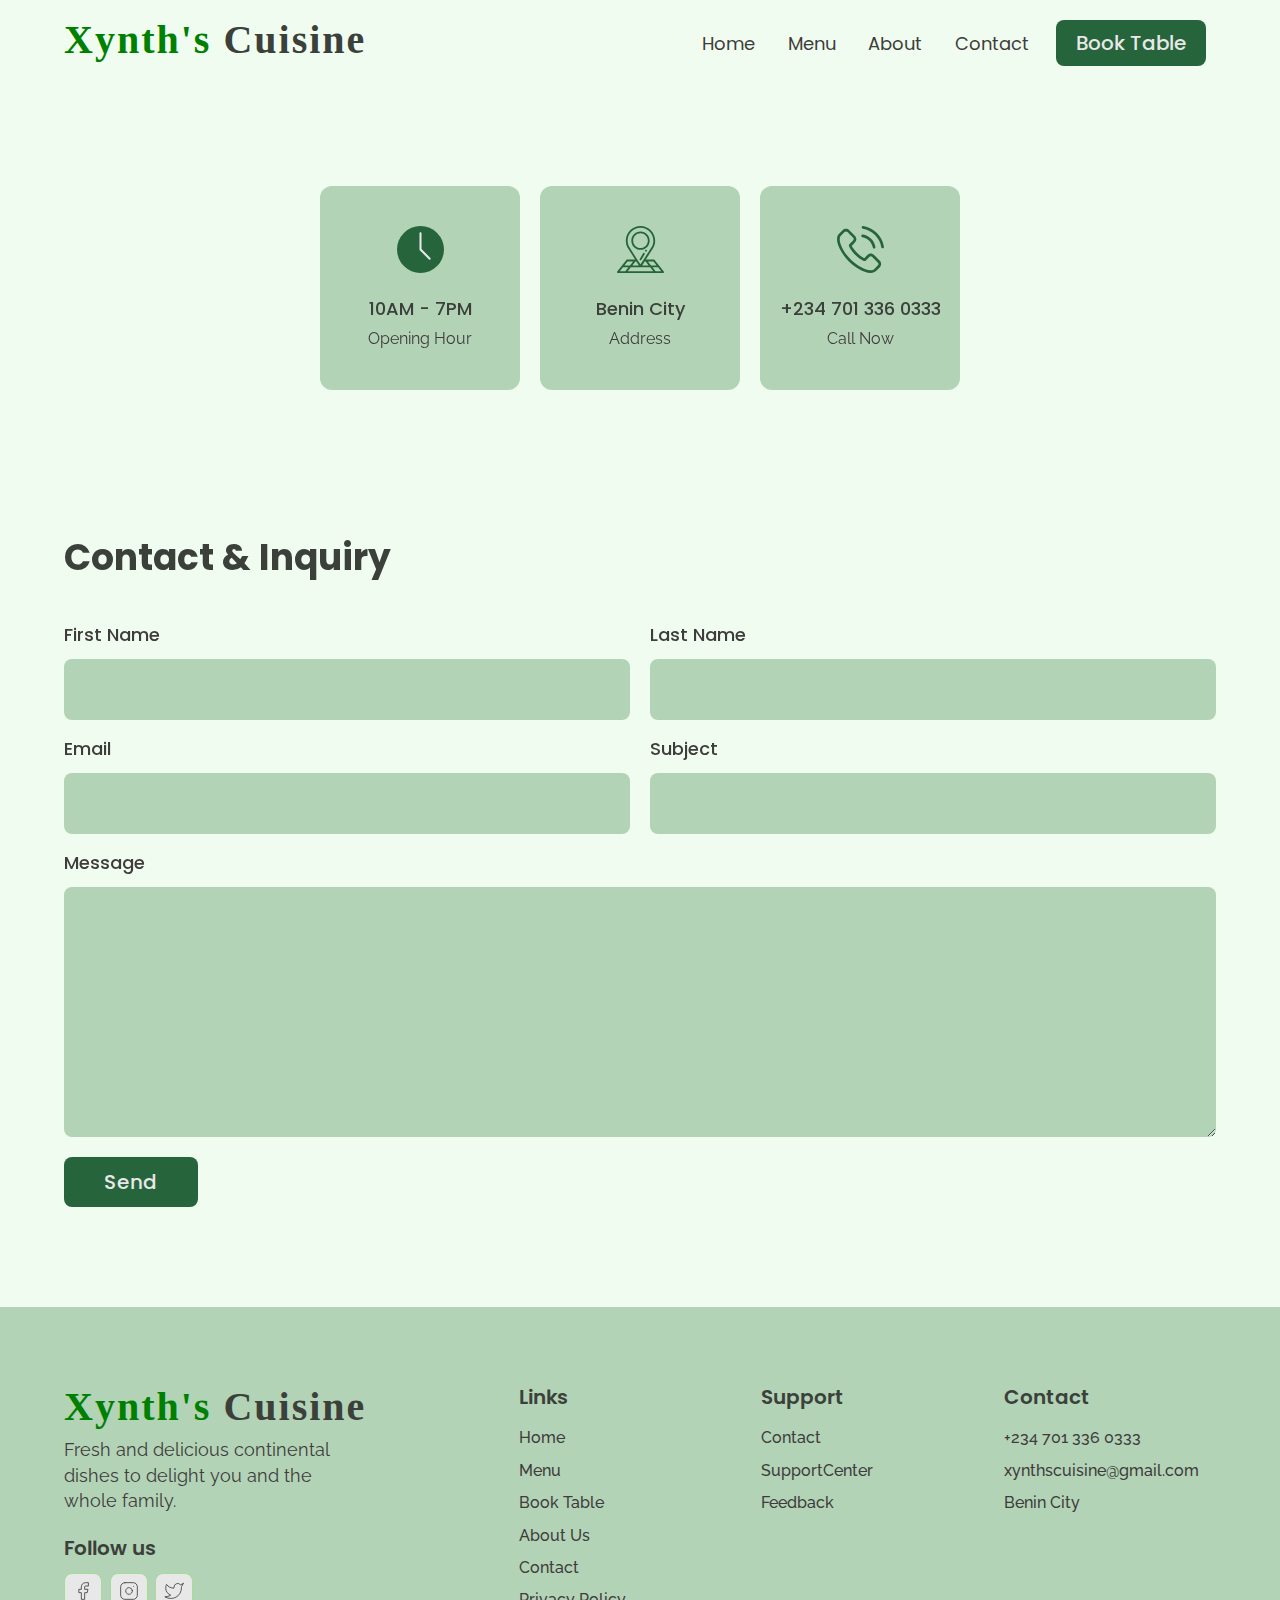
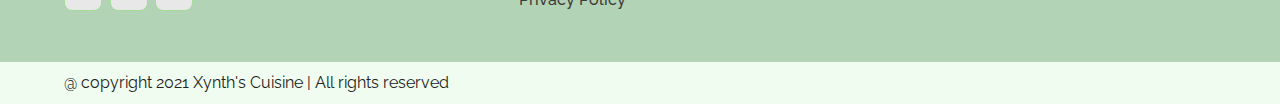
<file: contact.html>
<!DOCTYPE html>
<html lang="en">
<head>
    <meta charset="UTF-8">
    <meta http-equiv="X-UA-Compatible" content="IE=edge">
    <meta name="viewport" content="width=device-width, initial-scale=1.0">
    <link rel="stylesheet" href="./reset.css">
    <link rel="stylesheet" href="./global.css">
    <link rel="stylesheet" href="./components.css">
    <!-- aos css -->
    <link rel="stylesheet" href="https://unpkg.com/aos@next/dist/aos.css" />
    <title>Contact | Xynth's Cuisine</title>
</head>
<body>
    <!-- Nav Section -->
    <div class="nav">
        <div class="container">
        <div class="nav-wrapper">
            <a href="./index.html"><h1 class="logo">
                <span class="logo-span">Xynth's</span> Cuisine
            </h1></a>            
            <nav>
                <div class="nav-icon">
                    <svg
                        xmlns="http://www.w3.org/2000/svg"
                        width="24"
                        height="24"
                        viewBox="0 0 24 24"
                        fill="none"
                        stroke="currentColor"
                        stroke-width="2"
                        stroke-linecap="round"
                        stroke-linejoin="round"
                        >
                        <line x1="3" y1="12" x2="21" y2="12" />
                        <line x1="3" y1="6" x2="21" y2="6" />
                        <line x1="3" y1="18" x2="21" y2="18" />
                    </svg>
                </div>
                <div class="nav-bgoverlay"></div>
                <ul class="nav-list">
                    <div class="nav-close">
                        <svg
                            xmlns="http://www.w3.org/2000/svg"
                            width="24"
                            height="24"
                            viewBox="0 0 24 24"
                            fill="none"
                            stroke="currentColor"
                            stroke-width="2"
                            stroke-linecap="round"
                            stroke-linejoin="round"
                            >
                            <line x1="18" y1="6" x2="6" y2="18" />
                            <line x1="6" y1="6" x2="18" y2="18" />
                        </svg>
                    </div>   
                    <div class="nav-list-wrapper">
                        <li><a href="./index.html" class="nav-link">Home</a></li>
                        <li><a href="./menu.html" class="nav-link">Menu</a></li>
                        <li><a href="./about.html" class="nav-link">About</a></li>
                        <li><a href="./contact.html" class="nav-link">Contact</a></li>
                        <li><a href="./book.html" class="btn pry-btn">Book Table</a></li>
                    </div>
                </ul>
            </nav>
        </div>
    </div>
    </div>
    <!-- End Nav Section -->
    
    <!-- Store Section -->
    <section id="store">
        <div class="container">
            <div class="store-wrapper" data-aos='fade-up'>
                <div class="store-item">
                    <div class="store-icon">
                        <svg width="47" height="47" viewBox="0 0 47 47" fill="none" xmlns="http://www.w3.org/2000/svg">
                            <circle cx="23.5" cy="23.5" r="23.5" fill="#26643B"/>
                            <path d="M33.4189 31.9742L24.5217 23.0769V7.15214C24.5217 6.58814 24.0639 6.13037 23.4999 6.13037C22.9359 6.13037 22.4781 6.58814 22.4781 7.15214V23.5C22.4781 23.7717 22.5865 24.0313 22.7765 24.2234L31.9722 33.419C32.1725 33.6172 32.434 33.7174 32.6956 33.7174C32.9572 33.7174 33.2187 33.6173 33.4189 33.419C33.8174 33.0204 33.8174 32.3727 33.4189 31.9742Z" fill="#E8E8E8"/>
                        </svg>
                    </div> 
                    <div>
                        <h3 class="store-title">
                            10AM - 7PM 
                        </h3>
                        <p class="store-text">
                            Opening Hour
                        </p>
                    </div>
                </div>
                <div class="store-item">
                    <div class="store-icon">
                        <svg width="47" height="47" viewBox="0 0 47 47" fill="none" xmlns="http://www.w3.org/2000/svg">
                            <g clip-path="url(#clip0)">
                            <path d="M29.0078 23.8672C28.5011 23.8672 28.0898 24.2785 28.0898 24.7852C28.0898 25.2918 28.5011 25.7031 29.0078 25.7031C29.5145 25.7031 29.9258 25.2918 29.9258 24.7852C29.9258 24.2785 29.5145 23.8672 29.0078 23.8672Z" fill="#26643B"/>
                            <path d="M9.3793 33.9451L0.199609 45.5115C-0.0194846 45.7873 -0.0610801 46.1641 0.0920342 46.4811C0.245148 46.7985 0.566437 47 0.918565 47H46.0826C46.4348 47 46.756 46.7985 46.9092 46.4811C47.0626 46.1641 47.0207 45.7873 46.8016 45.5115L37.6219 33.9451C37.448 33.7257 37.183 33.5977 36.9029 33.5977H28.8617L35.7268 22.8302C37.3372 20.4158 38.1881 17.6003 38.1881 14.6875C38.1881 6.58894 31.5995 0 23.5006 0C15.4017 0 8.8131 6.58894 8.8131 14.6875C8.8131 17.6003 9.66401 20.4155 11.2744 22.8302L18.1394 33.5977H10.0983C9.8182 33.5977 9.55357 33.7257 9.3793 33.9451ZM5.95197 41.2168H11.5025L8.36989 45.1641H2.81905L5.95197 41.2168ZM19.3102 35.4336L21.8267 39.3809H15.3034L18.4363 35.4336H19.3102ZM27.6913 35.4336H28.5652L31.6978 39.3809H25.1748L27.6913 35.4336ZM33.155 41.2168L36.2876 45.1641H10.7136L13.8465 41.2168H33.155ZM38.6317 45.1641L35.4987 41.2168H41.0496L44.1821 45.1641H38.6317ZM39.5923 39.3809H34.0418L30.9089 35.4336H36.4597L39.5923 39.3809ZM12.807 21.819C11.3952 19.7055 10.649 17.2395 10.649 14.6875C10.649 7.60121 16.4143 1.83594 23.5006 1.83594C30.5869 1.83594 36.3522 7.60121 36.3522 14.6875C36.3522 17.2395 35.6059 19.7055 34.1946 21.819C34.1906 21.8243 34.1874 21.8297 34.1838 21.8351C33.581 22.7807 23.965 37.8633 23.5006 38.5913C22.3327 36.7593 14.0068 23.7004 12.8174 21.8351C12.8141 21.8297 12.8106 21.8243 12.807 21.819ZM16.0923 35.4336L12.9597 39.3809H7.40889L10.5418 35.4336H16.0923Z" fill="#26643B"/>
                            <path d="M23.5 23.8672C28.5395 23.8672 32.6797 19.7862 32.6797 14.6875C32.6797 9.62576 28.5617 5.50781 23.5 5.50781C18.4383 5.50781 14.3203 9.62576 14.3203 14.6875C14.3203 19.7876 18.4619 23.8672 23.5 23.8672ZM23.5 7.34375C27.5495 7.34375 30.8438 10.638 30.8438 14.6875C30.8438 18.7746 27.5229 22.0312 23.5 22.0312C19.476 22.0312 16.1562 18.7746 16.1562 14.6875C16.1562 10.638 19.4505 7.34375 23.5 7.34375Z" fill="#26643B"/>
                            <path d="M27.3666 26.9997C26.9327 26.738 26.3683 26.8778 26.1065 27.3121L22.7136 32.9411C22.4519 33.3753 22.5917 33.9394 23.0259 34.2011C23.462 34.464 24.0253 34.3212 24.286 33.8888L27.6789 28.2598C27.9407 27.8255 27.8008 27.2615 27.3666 26.9997Z" fill="#26643B"/>
                            </g>
                            <defs>
                            <clipPath id="clip0">
                            <rect width="47" height="47" fill="white"/>
                            </clipPath>
                            </defs>
                        </svg>
                    </div>     
                    <div>
                        <h3 class="store-title">
                            Benin City
                        </h3>
                        <p class="store-text">   
                            Address
                        </p>
                    </div>
                </div>
                <div class="store-item">
                    <div class="store-icon">
                        <svg width="47" height="47" viewBox="0 0 47 47" fill="none" xmlns="http://www.w3.org/2000/svg">
                            <g clip-path="url(#clip0)">
                            <path d="M37.1448 29.1149C36.1826 28.113 35.022 27.5773 33.792 27.5773C32.5718 27.5773 31.4013 28.1031 30.3994 29.105L27.2648 32.2296C27.0069 32.0908 26.749 31.9618 26.501 31.8329C26.1439 31.6543 25.8066 31.4857 25.519 31.3071C22.5827 29.4422 19.9143 27.0119 17.3551 23.8674C16.1151 22.3001 15.2818 20.9807 14.6767 19.6416C15.4902 18.8976 16.2441 18.1239 16.9781 17.3799C17.2559 17.1021 17.5336 16.8145 17.8114 16.5367C19.8945 14.4536 19.8945 11.7554 17.8114 9.67232L15.1033 6.96425C14.7958 6.65674 14.4784 6.33931 14.1808 6.02188C13.5856 5.40686 12.9606 4.772 12.3159 4.17682C11.3537 3.22453 10.203 2.71863 8.99278 2.71863C7.78258 2.71863 6.61205 3.22453 5.62009 4.17682C5.61017 4.18674 5.61017 4.18674 5.60025 4.19666L2.22756 7.59911C0.957841 8.86882 0.233705 10.4163 0.07499 12.2118C-0.163082 15.1083 0.69001 17.8064 1.34471 19.5721C2.9517 23.907 5.35226 27.9245 8.93326 32.2296C13.2781 37.4176 18.5057 41.5145 24.4774 44.4011C26.7589 45.4823 29.8043 46.762 33.2067 46.9802C33.415 46.9901 33.6332 47 33.8316 47C36.1231 47 38.0475 46.1767 39.5553 44.54C39.5652 44.5201 39.585 44.5102 39.595 44.4904C40.1108 43.8654 40.706 43.3 41.3309 42.6949C41.7575 42.2882 42.1939 41.8616 42.6205 41.4153C43.6025 40.3935 44.1183 39.2032 44.1183 37.9831C44.1183 36.753 43.5926 35.5726 42.5907 34.5806L37.1448 29.1149ZM40.696 39.5603C40.6861 39.5603 40.6861 39.5702 40.696 39.5603C40.3092 39.9769 39.9124 40.3539 39.4858 40.7705C38.8411 41.3855 38.1864 42.0303 37.5714 42.7544C36.5695 43.8257 35.389 44.3316 33.8416 44.3316C33.6928 44.3316 33.534 44.3316 33.3853 44.3217C30.4391 44.1333 27.7013 42.9826 25.6479 42.0005C20.0334 39.2825 15.1033 35.4238 11.0065 30.5334C7.62386 26.4564 5.36218 22.6869 3.86431 18.6397C2.94178 16.1697 2.60451 14.2453 2.7533 12.43C2.8525 11.2694 3.29888 10.3072 4.12222 9.48384L7.50482 6.10124C7.99089 5.64493 8.50671 5.39694 9.01262 5.39694C9.63756 5.39694 10.1435 5.77389 10.4609 6.09132C10.4708 6.10124 10.4807 6.11116 10.4906 6.12108C11.0957 6.6865 11.6711 7.27176 12.2762 7.8967C12.5837 8.21413 12.9011 8.53156 13.2186 8.8589L15.9266 11.567C16.9781 12.6185 16.9781 13.5906 15.9266 14.6421C15.639 14.9297 15.3612 15.2174 15.0735 15.4952C14.2403 16.3483 13.4467 17.1418 12.5837 17.9156C12.5639 17.9354 12.544 17.9453 12.5341 17.9652C11.681 18.8183 11.8397 19.6515 12.0183 20.2169C12.0282 20.2467 12.0381 20.2764 12.048 20.3062C12.7523 22.0124 13.7443 23.6194 15.2521 25.5339L15.262 25.5438C17.9998 28.9165 20.8865 31.5452 24.0707 33.5589C24.4774 33.8168 24.894 34.0251 25.2908 34.2235C25.6479 34.4021 25.9852 34.5707 26.2728 34.7492C26.3125 34.7691 26.3522 34.7988 26.3919 34.8187C26.7292 34.9873 27.0466 35.0667 27.3739 35.0667C28.1973 35.0667 28.7131 34.5508 28.8817 34.3822L32.2742 30.9897C32.6115 30.6524 33.1472 30.2457 33.7721 30.2457C34.3871 30.2457 34.893 30.6326 35.2006 30.9699C35.2105 30.9798 35.2105 30.9798 35.2204 30.9897L40.6861 36.4554C41.7079 37.4672 41.7079 38.5088 40.696 39.5603Z" fill="#26643B"/>
                            <path d="M25.3999 11.1801C27.9989 11.6166 30.3598 12.8466 32.2445 14.7314C34.1292 16.6161 35.3494 18.977 35.7957 21.5759C35.9049 22.2306 36.4703 22.6869 37.1151 22.6869C37.1944 22.6869 37.2639 22.677 37.3432 22.6671C38.0773 22.5481 38.5633 21.8537 38.4443 21.1196C37.9086 17.9751 36.4207 15.1083 34.1491 12.8367C31.8775 10.5651 29.0107 9.07715 25.8662 8.54149C25.1321 8.42245 24.4476 8.90852 24.3187 9.63265C24.1897 10.3568 24.6659 11.0611 25.3999 11.1801Z" fill="#26643B"/>
                            <path d="M46.9454 20.7327C46.0626 15.5546 43.6224 10.8428 39.8727 7.09314C36.1231 3.34351 31.4112 0.903267 26.2332 0.0204161C25.509 -0.10854 24.8246 0.387444 24.6956 1.11158C24.5766 1.84564 25.0627 2.53009 25.7967 2.65905C30.4193 3.4427 34.6351 5.63495 37.988 8.97788C41.3408 12.3307 43.5232 16.5466 44.3068 21.1692C44.4159 21.8239 44.9813 22.2802 45.6261 22.2802C45.7055 22.2802 45.7749 22.2702 45.8543 22.2603C46.5784 22.1512 47.0744 21.4568 46.9454 20.7327Z" fill="#26643B"/>
                            </g>
                            <defs>
                            <clipPath id="clip0">
                            <rect width="47" height="47" fill="white"/>
                            </clipPath>
                            </defs>
                        </svg>
                    </div>    
                    <div>
                        <h3 class="store-title">
                            +234 701 336 0333
                        </h3>
                        <p class="store-text">
                            Call Now
                        </p>
                    </div>
                </div>
            </div>
        </div>
    </section>
    <!-- End Store Section -->
    
    <!-- Contact Form Section -->
    <section id="form" data-aos="fade-down">
        <div class="container">
            <h3 class="form-title">
                Contact & Inquiry
            </h3>
            <div class="form-wrapper">
                <form>
                    <div class="form-group">
                        <label for="firstName">First Name</label>
                        <input type="text" id="first-name" name="firstName" required>
                    </div>
                    <div class="form-group">
                        <label for="lastName">Last Name</label>
                        <input type="text" id="last-name" name="lastName" required>
                    </div>
                    <div class="form-group">
                        <label for="email">Email</label>
                        <input type="email" id="email" name="email" required>
                    </div>
                    <div class="form-group">
                        <label for="subject">Subject</label>
                        <input type="text" id="subject" name="subject" required>
                    </div>
                    <div class="form-group form-message">
                        <label for="message">Message</label>
                        <textarea name="message" id="message" cols="30" rows="10" required></textarea>
                    </div>
                    <button type="submit" class="btn pry-btn">Send</button>
                </form>
            </div>
        </div>
    </section>
    <!-- End Contact Form Section -->

    <!-- Footer -->
    <footer>
        <div class="container">
            <div class="footer-wrapper">
                <div class="footer-1">
                    <div class="footer-logo">
                        <h1 class="logo"><span class="logo-span">Xynth's</span> Cuisine</h1>
                    </div>
                    <p class="footer-desc">Fresh and delicious continental dishes to delight you and the whole family.</p>
                    <div class="footer-social">
                        <h4 class="footer-social-title">Follow us</h4>
                        <ul>
                            <li>
                                <a href="#">
                                    <svg
                                        xmlns="http://www.w3.org/2000/svg"
                                        width="24"
                                        height="24"
                                        viewBox="0 0 24 24"
                                        fill="none"
                                        stroke="currentColor"
                                        stroke-width="1"
                                        stroke-linecap="round"
                                        stroke-linejoin="round"
                                        >
                                        <path d="M18 2h-3a5 5 0 0 0-5 5v3H7v4h3v8h4v-8h3l1-4h-4V7a1 1 0 0 1 1-1h3z" />
                                    </svg>
                                </a>
                            </li>
                            <li>
                                <a href="#">
                                    <svg
                                        xmlns="http://www.w3.org/2000/svg"
                                        width="24"
                                        height="24"
                                        viewBox="0 0 24 24"
                                        fill="none"
                                        stroke="currentColor"
                                        stroke-width="1"
                                        stroke-linecap="round"
                                        stroke-linejoin="round"
                                        >
                                        <rect x="2" y="2" width="20" height="20" rx="5" ry="5" />
                                        <path d="M16 11.37A4 4 0 1 1 12.63 8 4 4 0 0 1 16 11.37z" />
                                        <line x1="17.5" y1="6.5" x2="17.51" y2="6.5" />
                                  </svg>
                                </a>
                            </li>
                            <li>
                                <a href="#">
                                    <svg
                                        xmlns="http://www.w3.org/2000/svg"
                                        width="24"
                                        height="24"
                                        viewBox="0 0 24 24"
                                        fill="none"
                                        stroke="currentColor"
                                        stroke-width="1"
                                        stroke-linecap="round"
                                        stroke-linejoin="round"
                                        >
                                        <path d="M23 3a10.9 10.9 0 0 1-3.14 1.53 4.48 4.48 0 0 0-7.86 3v1A10.66 10.66 0 0 1 3 4s-4 9 5 13a11.64 11.64 0 0 1-7 2c9 5 20 0 20-11.5a4.5 4.5 0 0 0-.08-.83A7.72 7.72 0 0 0 23 3z" />
                                    </svg>
                                </a>
                            </li>
                        </ul>
                    </div>
                </div>
                <div class="footer-2">
                    <h3 class="footer-text-title">
                        Links
                    </h3>
                   <ul class="footer-text">
                        <li><a href="./index.html">Home</a></li>
                        <li><a href="./menu.html">Menu</a></li>
                        <li><a href="./book.html">Book Table</a></li>
                        <li><a href="./about.html">About Us</a></li>
                        <li><a href="./contact.html">Contact</a></li>
                        <li><a href="#">Privacy Policy</a></li>
                   </ul>
                </div>
                <div class="footer-3">
                    <h3 class="footer-text-title">Support</h3>
                    <ul class="footer-text">
                        <li><a href="#">Contact</a></li>
                        <li><a href="#">SupportCenter</a></li>
                        <li><a href="#">Feedback</a></li>
                    </ul>
                </div>
                <div class="footer-4">
                    <h3 class="footer-text-title">Contact</h3>
                    <ul class="footer-text">
                        <li><a href="#">+234 701 336 0333</a></li>
                        <li><a href="#">xynthscuisine@gmail.com</a></li>
                        <li><a href="#">Benin City </a></li>
                    </ul>
                </div>
            </div>
        </div>
    </footer>
    <div id="copyright">
        <div class="container">
            <p class="copyright-text">
                @ copyright 2021 Xynth's Cuisine | All rights reserved
            </p>
        </div>
    </div>
    <!-- End Footer -->

    <!-- aos script -->
    <script src="https://unpkg.com/aos@next/dist/aos.js"></script>

    <!-- custom script -->
    <script src="./main.js"></script>
</body>
</html>
</file>
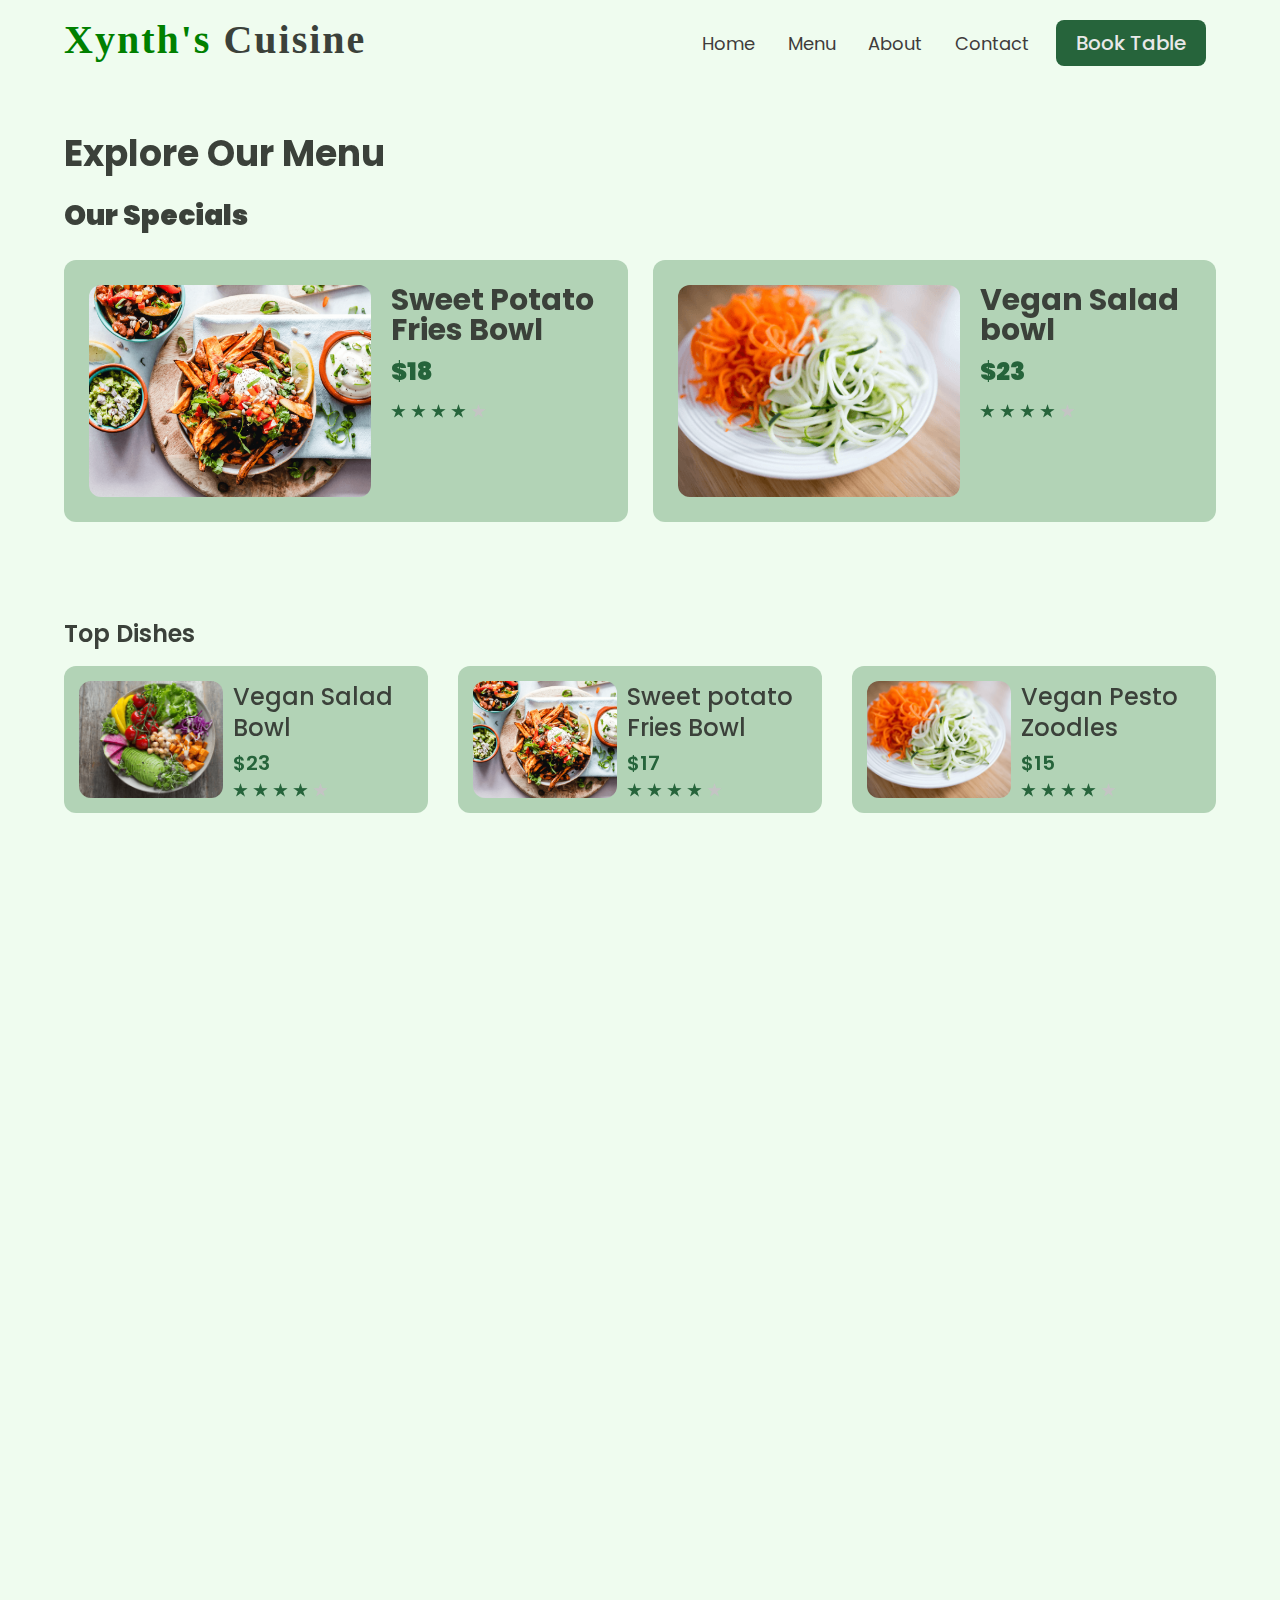
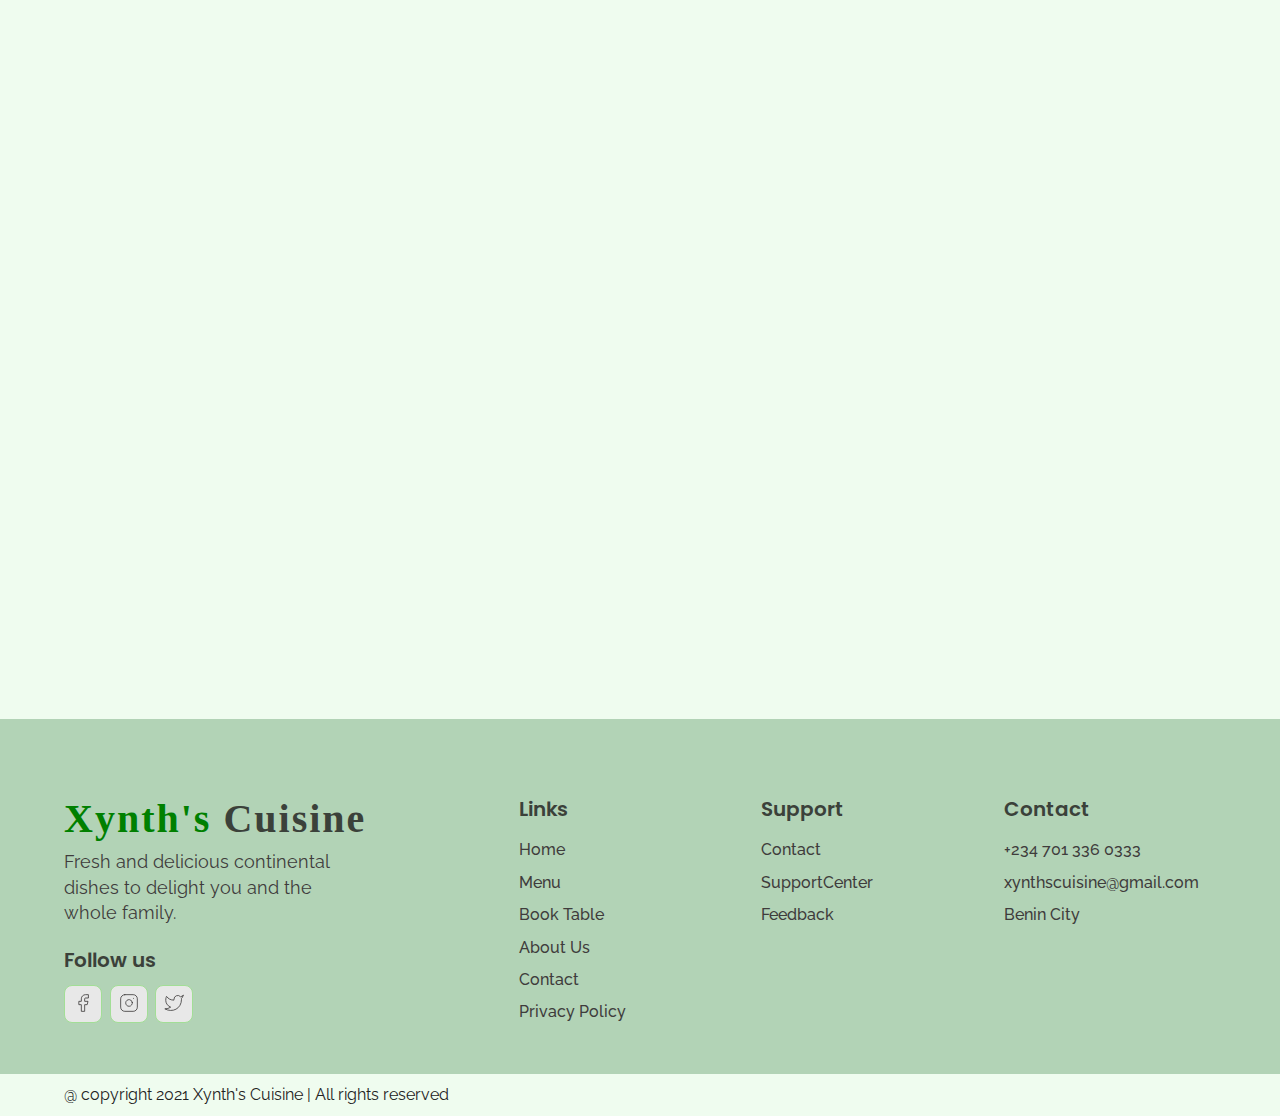
<file: menu.html>
<!DOCTYPE html>
<html lang="en">
<head>
    <meta charset="UTF-8">
    <meta http-equiv="X-UA-Compatible" content="IE=edge">
    <meta name="viewport" content="width=device-width, initial-scale=1.0">
    <link rel="stylesheet" href="./reset.css">
    <link rel="stylesheet" href="./global.css">
    <link rel="stylesheet" href="./components.css">
    <!-- aos css -->
    <link rel="stylesheet" href="https://unpkg.com/aos@next/dist/aos.css" />
    <link rel="stylesheet" href="menu.css">
    <title>Menu | Xynth's Cuisine</title>
</head>
<body>
    <!-- Nav Section -->
    <div class="nav">
        <div class="container">
        <div class="nav-wrapper">
            <a href="./index.html"><h1 class="logo">
                <span class="logo-span">Xynth's</span> Cuisine
            </h1></a>            
            <nav>
                <div class="nav-icon">
                    <svg
                        xmlns="http://www.w3.org/2000/svg"
                        width="24"
                        height="24"
                        viewBox="0 0 24 24"
                        fill="none"
                        stroke="currentColor"
                        stroke-width="2"
                        stroke-linecap="round"
                        stroke-linejoin="round"
                        >
                        <line x1="3" y1="12" x2="21" y2="12" />
                        <line x1="3" y1="6" x2="21" y2="6" />
                        <line x1="3" y1="18" x2="21" y2="18" />
                    </svg>
                </div>
                <div class="nav-bgoverlay"></div>
                <ul class="nav-list">
                    <div class="nav-close">
                        <svg
                            xmlns="http://www.w3.org/2000/svg"
                            width="24"
                            height="24"
                            viewBox="0 0 24 24"
                            fill="none"
                            stroke="currentColor"
                            stroke-width="2"
                            stroke-linecap="round"
                            stroke-linejoin="round"
                            >
                            <line x1="18" y1="6" x2="6" y2="18" />
                            <line x1="6" y1="6" x2="18" y2="18" />
                        </svg>
                    </div>   
                    <div class="nav-list-wrapper">
                        <li><a href="./index.html" class="nav-link">Home</a></li>
                        <li><a href="./menu.html" class="nav-link">Menu</a></li>
                        <li><a href="./about.html" class="nav-link">About</a></li>
                        <li><a href="./contact.html" class="nav-link">Contact</a></li>
                        <li><a href="./book.html" class="btn pry-btn">Book Table</a></li>
                    </div>
                </ul>
            </nav>
        </div>
    </div>
    </div>
    <!-- End Nav Section -->

    <!-- Page Title-->
    <section id="page-title" data-aos="fade-down">
        <div class="container">
            <h2 class="page-title">
                Explore Our Menu
            </h2>
        </div>
    </section>
    <!-- End Page Title-->

    <!-- Specials section -->
    <section id="specials" data-aos="fade-right">
        <div class="container">
            <h3 class="specials-title">Our Specials</h3>
            <div class="specials-wrapper">
                <div class="specials-item">
                    <div class="specials-item-img">
                        <img src="./images/food-3.png" alt="food">
                    </div>
                    <div class="specials-item-info">
                        <h3 class="specials-item-title">Sweet Potato Fries Bowl</h3>
                        <h4 class="specials-item-price">
                            $18
                        </h4>
                        <div class="specials-item-star">
                            <img src="./images/3star.png" alt="star">
                        </div>
                    </div>
                </div>
                <div class="specials-item">
                    <div class="specials-item-img">
                        <img src="./images/food-2.png" alt="food">
                    </div>
                    <div class="specials-item-info">
                        <h3 class="specials-item-title">Vegan Salad bowl</h3>
                        <h4 class="specials-item-price">
                            $23
                        </h4>
                        <div class="specials-item-star">
                            <img src="./images/3star.png" alt="star">
                        </div>
                    </div>
                </div>
            </div>
        </div>
    </section>
    <!-- End Specials section -->

    <!-- Top Dishes -->
    <section id="top-dish" data-aos='fade-up'>
        <div class="container">
            <h2 class="top-dish-title">
                Top Dishes
            </h2>
            <div class="dish-item-wrapper">
                <div class="dish-item">
                    <div class="dish-item-image">
                        <img src="./images/food-1.png" alt="food-img">
                    </div>
                    <div class="dish-item-text">
                        <h3 class="dish-item-head">
                            Vegan Salad Bowl
                        </h3>
                        <h3 class="dish-item-price">
                            $23
                        </h3>
                        <div class="dish-item-star">
                            <img src="./images/3star.png" alt="star">
                        </div>
                    </div>
                </div>
                <div class="dish-item">
                    <div class="dish-item-image">
                        <img src="./images/food-3.png" alt="food-img">
                    </div>
                    <div class="dish-item-text">
                        <h3 class="dish-item-head">
                            Sweet potato Fries Bowl
                        </h3>
                        <h3 class="dish-item-price">
                            $17
                        </h3>
                        <div class="dish-item-star">
                            <img src="./images/3star.png" alt="star">
                        </div>
                    </div>
                </div>
                <div class="dish-item">
                    <div class="dish-item-image">
                        <img src="./images/food-2.png" alt="food-img">
                    </div>
                    <div class="dish-item-text">
                        <h3 class="dish-item-head">
                            Vegan Pesto Zoodles
                        </h3>
                        <h3 class="dish-item-price">
                            $15
                        </h3>
                        <div class="dish-item-star">
                            <img src="./images/3star.png" alt="star">
                        </div>
                    </div>
                </div>
            </div>
        </div>
    </section>
    <!-- End Top Dishes -->

    <!-- Breakfast (Top dishes html) -->
    <section id="top-dish" data-aos='fade-up'>
        <div class="container">
            <h2 class="top-dish-title">
                Breakfast
            </h2>
            <div class="dish-item-wrapper">
                <div class="dish-item">
                    <div class="dish-item-image">
                        <img src="./images/food-1.png" alt="food-img">
                    </div>
                    <div class="dish-item-text">
                        <h3 class="dish-item-head">
                            Vegan Salad Bowl
                        </h3>
                        <h3 class="dish-item-price">
                            $23
                        </h3>
                        <div class="dish-item-star">
                            <img src="./images/3star.png" alt="star">
                        </div>
                    </div>
                </div>
                <div class="dish-item">
                    <div class="dish-item-image">
                        <img src="./images/food-3.png" alt="food-img">
                    </div>
                    <div class="dish-item-text">
                        <h3 class="dish-item-head">
                            Sweet potato Fries Bowl
                        </h3>
                        <h3 class="dish-item-price">
                            $17
                        </h3>
                        <div class="dish-item-star">
                            <img src="./images/3star.png" alt="star">
                        </div>
                    </div>
                </div>
                <div class="dish-item">
                    <div class="dish-item-image">
                        <img src="./images/food-2.png" alt="food-img">
                    </div>
                    <div class="dish-item-text">
                        <h3 class="dish-item-head">
                            Vegan Pesto Zoodles
                        </h3>
                        <h3 class="dish-item-price">
                            $15
                        </h3>
                        <div class="dish-item-star">
                            <img src="./images/3star.png" alt="star">
                        </div>
                    </div>
                </div>
                <div class="dish-item">
                    <div class="dish-item-image">
                        <img src="./images/food-3.png" alt="food-img">
                    </div>
                    <div class="dish-item-text">
                        <h3 class="dish-item-head">
                            Sweet potato Fries Bowl
                        </h3>
                        <h3 class="dish-item-price">
                            $17
                        </h3>
                        <div class="dish-item-star">
                            <img src="./images/3star.png" alt="star">
                        </div>
                    </div>
                </div>
                <div class="dish-item">
                    <div class="dish-item-image">
                        <img src="./images/food-2.png" alt="food-img">
                    </div>
                    <div class="dish-item-text">
                        <h3 class="dish-item-head">
                            Vegan Pesto Zoodles
                        </h3>
                        <h3 class="dish-item-price">
                            $15
                        </h3>
                        <div class="dish-item-star">
                            <img src="./images/3star.png" alt="star">
                        </div>
                    </div>
                </div>
            </div>
        </div>
    </section>
    <!-- End Breakfast (Top Dishes html} -->

    <!-- Launch (Top dishes html) -->
    <section id="top-dish" data-aos='fade-up'>
        <div class="container">
            <h2 class="top-dish-title">
                Launch
            </h2>
            <div class="dish-item-wrapper">
                <div class="dish-item">
                    <div class="dish-item-image">
                        <img src="./images/food-1.png" alt="food-img">
                    </div>
                    <div class="dish-item-text">
                        <h3 class="dish-item-head">
                            Vegan Salad Bowl
                        </h3>
                        <h3 class="dish-item-price">
                            $23
                        </h3>
                        <div class="dish-item-star">
                            <img src="./images/3star.png" alt="star">
                        </div>
                    </div>
                </div>
                <div class="dish-item">
                    <div class="dish-item-image">
                        <img src="./images/food-3.png" alt="food-img">
                    </div>
                    <div class="dish-item-text">
                        <h3 class="dish-item-head">
                            Sweet potato Fries Bowl
                        </h3>
                        <h3 class="dish-item-price">
                            $17
                        </h3>
                        <div class="dish-item-star">
                            <img src="./images/3star.png" alt="star">
                        </div>
                    </div>
                </div>
                <div class="dish-item">
                    <div class="dish-item-image">
                        <img src="./images/food-2.png" alt="food-img">
                    </div>
                    <div class="dish-item-text">
                        <h3 class="dish-item-head">
                            Vegan Pesto Zoodles
                        </h3>
                        <h3 class="dish-item-price">
                            $15
                        </h3>
                        <div class="dish-item-star">
                            <img src="./images/3star.png" alt="star">
                        </div>
                    </div>
                </div>
                <div class="dish-item">
                    <div class="dish-item-image">
                        <img src="./images/food-3.png" alt="food-img">
                    </div>
                    <div class="dish-item-text">
                        <h3 class="dish-item-head">
                            Sweet potato Fries Bowl
                        </h3>
                        <h3 class="dish-item-price">
                            $17
                        </h3>
                        <div class="dish-item-star">
                            <img src="./images/3star.png" alt="star">
                        </div>
                    </div>
                </div>
                <div class="dish-item">
                    <div class="dish-item-image">
                        <img src="./images/food-2.png" alt="food-img">
                    </div>
                    <div class="dish-item-text">
                        <h3 class="dish-item-head">
                            Vegan Pesto Zoodles
                        </h3>
                        <h3 class="dish-item-price">
                            $15
                        </h3>
                        <div class="dish-item-star">
                            <img src="./images/3star.png" alt="star">
                        </div>
                    </div>
                </div>
            </div>
        </div>
    </section>
    <!-- End Launch (Top Dishes html} -->

    <!-- Dinner (Top dishes html) -->
    <section id="top-dish" data-aos='fade-up'>
        <div class="container">
            <h2 class="top-dish-title">
                Dinner
            </h2>
            <div class="dish-item-wrapper">
                <div class="dish-item">
                    <div class="dish-item-image">
                        <img src="./images/food-1.png" alt="food-img">
                    </div>
                    <div class="dish-item-text">
                        <h3 class="dish-item-head">
                            Vegan Salad Bowl
                        </h3>
                        <h3 class="dish-item-price">
                            $23
                        </h3>
                        <div class="dish-item-star">
                            <img src="./images/3star.png" alt="star">
                        </div>
                    </div>
                </div>
                <div class="dish-item">
                    <div class="dish-item-image">
                        <img src="./images/food-3.png" alt="food-img">
                    </div>
                    <div class="dish-item-text">
                        <h3 class="dish-item-head">
                            Sweet potato Fries Bowl
                        </h3>
                        <h3 class="dish-item-price">
                            $17
                        </h3>
                        <div class="dish-item-star">
                            <img src="./images/3star.png" alt="star">
                        </div>
                    </div>
                </div>
                <div class="dish-item">
                    <div class="dish-item-image">
                        <img src="./images/food-2.png" alt="food-img">
                    </div>
                    <div class="dish-item-text">
                        <h3 class="dish-item-head">
                            Vegan Pesto Zoodles
                        </h3>
                        <h3 class="dish-item-price">
                            $15
                        </h3>
                        <div class="dish-item-star">
                            <img src="./images/3star.png" alt="star">
                        </div>
                    </div>
                </div>
                <div class="dish-item">
                    <div class="dish-item-image">
                        <img src="./images/food-3.png" alt="food-img">
                    </div>
                    <div class="dish-item-text">
                        <h3 class="dish-item-head">
                            Sweet potato Fries Bowl
                        </h3>
                        <h3 class="dish-item-price">
                            $17
                        </h3>
                        <div class="dish-item-star">
                            <img src="./images/3star.png" alt="star">
                        </div>
                    </div>
                </div>
                <div class="dish-item">
                    <div class="dish-item-image">
                        <img src="./images/food-2.png" alt="food-img">
                    </div>
                    <div class="dish-item-text">
                        <h3 class="dish-item-head">
                            Vegan Pesto Zoodles
                        </h3>
                        <h3 class="dish-item-price">
                            $15
                        </h3>
                        <div class="dish-item-star">
                            <img src="./images/3star.png" alt="star">
                        </div>
                    </div>
                </div>
            </div>
        </div>
    </section>
    <!-- End Dinner (Top Dishes html} -->

    <!-- Footer -->
    <footer>
        <div class="container">
            <div class="footer-wrapper">
                <div class="footer-1">
                    <div class="footer-logo">
                        <h1 class="logo"><span class="logo-span">Xynth's</span> Cuisine</h1>
                    </div>
                    <p class="footer-desc">Fresh and delicious continental dishes to delight you and the whole family.</p>
                    <div class="footer-social">
                        <h4 class="footer-social-title">Follow us</h4>
                        <ul>
                            <li>
                                <a href="#">
                                    <svg
                                        xmlns="http://www.w3.org/2000/svg"
                                        width="24"
                                        height="24"
                                        viewBox="0 0 24 24"
                                        fill="none"
                                        stroke="currentColor"
                                        stroke-width="1"
                                        stroke-linecap="round"
                                        stroke-linejoin="round"
                                        >
                                        <path d="M18 2h-3a5 5 0 0 0-5 5v3H7v4h3v8h4v-8h3l1-4h-4V7a1 1 0 0 1 1-1h3z" />
                                    </svg>
                                </a>
                            </li>
                            <li>
                                <a href="#">
                                    <svg
                                        xmlns="http://www.w3.org/2000/svg"
                                        width="24"
                                        height="24"
                                        viewBox="0 0 24 24"
                                        fill="none"
                                        stroke="currentColor"
                                        stroke-width="1"
                                        stroke-linecap="round"
                                        stroke-linejoin="round"
                                        >
                                        <rect x="2" y="2" width="20" height="20" rx="5" ry="5" />
                                        <path d="M16 11.37A4 4 0 1 1 12.63 8 4 4 0 0 1 16 11.37z" />
                                        <line x1="17.5" y1="6.5" x2="17.51" y2="6.5" />
                                  </svg>
                                </a>
                            </li>
                            <li>
                                <a href="#">
                                    <svg
                                        xmlns="http://www.w3.org/2000/svg"
                                        width="24"
                                        height="24"
                                        viewBox="0 0 24 24"
                                        fill="none"
                                        stroke="currentColor"
                                        stroke-width="1"
                                        stroke-linecap="round"
                                        stroke-linejoin="round"
                                        >
                                        <path d="M23 3a10.9 10.9 0 0 1-3.14 1.53 4.48 4.48 0 0 0-7.86 3v1A10.66 10.66 0 0 1 3 4s-4 9 5 13a11.64 11.64 0 0 1-7 2c9 5 20 0 20-11.5a4.5 4.5 0 0 0-.08-.83A7.72 7.72 0 0 0 23 3z" />
                                    </svg>
                                </a>
                            </li>
                        </ul>
                    </div>
                </div>
                <div class="footer-2">
                    <h3 class="footer-text-title">
                        Links
                    </h3>
                   <ul class="footer-text">
                        <li><a href="./index.html">Home</a></li>
                        <li><a href="./menu.html">Menu</a></li>
                        <li><a href="./book.html">Book Table</a></li>
                        <li><a href="./about.html">About Us</a></li>
                        <li><a href="./contact.html">Contact</a></li>
                        <li><a href="#">Privacy Policy</a></li>
                   </ul>
                </div>
                <div class="footer-3">
                    <h3 class="footer-text-title">Support</h3>
                    <ul class="footer-text">
                        <li><a href="#">Contact</a></li>
                        <li><a href="#">SupportCenter</a></li>
                        <li><a href="#">Feedback</a></li>
                    </ul>
                </div>
                <div class="footer-4">
                    <h3 class="footer-text-title">Contact</h3>
                    <ul class="footer-text">
                        <li><a href="#">+234 701 336 0333</a></li>
                        <li><a href="#">xynthscuisine@gmail.com</a></li>
                        <li><a href="#">Benin City </a></li>
                    </ul>
                </div>
            </div>
        </div>
    </footer>
    <div id="copyright">
        <div class="container">
            <p class="copyright-text">
                @ copyright 2021 Xynth's Cuisine | All rights reserved
            </p>
        </div>
    </div>
    <!-- End Footer -->

    <!-- aos script -->
    <script src="https://unpkg.com/aos@next/dist/aos.js"></script>

    <!-- custom script -->
    <script src="./main.js"></script>
</body>
</html>
</file>
<file: global.css>
@import url('https://fonts.googleapis.com/css2?family=Poppins:wght@200;300;400;500;600&family=Raleway:wght@200;300;400;500;600&display=swap');

@import url('http://fonts.cdnfonts.com/css/flash-back---demo?styles=43832');

html{
    font-size: 10px;
    overflow-x: hidden;
}
:root{
    --green-1: #26643b;
    --green-2: #a2de96;
    --light-green-1: #b2d3b6;
    --light-green-2: #effcef;
    --black-1: #3b413a;
    --black-2: #3f3c3c;
    --black-3: #5b6359;
    --white-1: #e8e8e8;
}
body{
    background-color: var(--light-green-2);
    overflow-x: hidden;
}
section{
    padding: 100px 0;
}
@media only screen and (max-width: 768px) {
    section{
        padding: 50px 0;
    }
}
.container{
    max-width: 1200px;
    width: 90%;
    margin: 0 auto;
}
img{
    height: 100%;
    width: 100%;
    object-fit: contain;
}
h1, h2, h3, h4{
    font-family: 'Poppins', sans-serif;
}
p {
    font-family: 'Raleway', sans-serif;
    font-weight: 400;
    line-height: 1.4em;
    font-size: 1.8rem;
}
a{
    display: inline-block;
    text-decoration: none;
}
</file>
<file: components.css>
/* nav styles */
.nav {
    padding: 2rem 0;
}
.nav-icon, .nav-close{
    display: none;
}
.logo {
    font-size: 4rem;
    font-weight: 600;
    font-family: 'flash Back - Demo';
    color: var(--black-1);
    letter-spacing: .2rem;
}
.logo .logo-span{
    color: green;
}
.nav-wrapper{
    display: flex;
    justify-content: space-between;
}
.nav-list li{
    display: inline-block;
    margin: 0 1rem;
}
.nav-list .nav-link {
    font-family: 'Poppins', sans-serif;
    font-size: 1.8rem;
    color: var(--black-2);
    padding: .5rem;
}
.nav-list li:hover .nav-link{
    color: var(--green-1);
}
@media only screen and (max-width: 768px) {
    .nav{
        position: relative;
    }
    .nav-icon{
        display: block;
        cursor: pointer;
    }
    .nav-icon svg, .nav-close svg{
        pointer-events: none;
        height: 30px;
        width: 30px;
    }
    .nav-close{
        display: block;
        position: absolute;
        color: var(--black-1);
        right: 1rem;
        top: 1rem;
        cursor: pointer;
    }
    .nav-list{
        z-index: 1000;
        position: absolute;
        left: 100%;
        top: 0;
        height: 100vh;
        width: 80%;
        background-color: var(--light-green-1);
        display: flex;
        align-items: center;
        justify-content: flex-end;
        padding-right: 2rem;
        transform: translateX(0%);
        overflow: hidden;
        transition: .3s ease-in transform;
    }
    .nav-list.show{
        transform: translateX(-100%);
    }
    .nav-list li {
        display: block;
        text-align: right;
        margin-bottom: 2rem;
    }
    .nav-list a{
        font-size: 1.6rem;
    }
    .nav-bgoverlay{
        position: absolute;
        left: 0;
        top: 0;
        z-index: 1000;
        height: 100vh;
        width: 100%;
        background:rgba(35, 55, 35, 0.596) ;
        display: none;
    }
    .nav-bgoverlay.active{
        display: block;
    }
}

/* global button style */
.btn{
    color: var(--green-1);
    font-size: 1.8rem;
    font-family: 'Poppins', sans-serif;
    font-weight: 500;
    border-radius: 8px;
    padding: 1.2rem 2rem;
}
.pry-btn{
    color: var(--white-1);
    background-color: var(--green-1);
}
@media only screen and (min-width: 768px) {
    .btn{
        padding: 1.3rem 2rem;
        font-size: 2rem;
    }
}

/* Footer style */
footer{
    background-color: var(--light-green-1);
    padding-top: 5rem;
    padding-bottom: 2rem;
}
.footer-wrapper{
    display: flex;
    flex-direction: column;
    gap: 3rem;
}
.footer-logo h1{
    font-size: 4rem;
    
}
.footer-desc{
    font-size: 1.4rem;
    color: var(--black-2);
    margin-bottom: 2rem;
    margin-top: 1rem;
}
.footer-social-title{
    font-size: 1.8rem;
    color: var(--black-1);
    margin-bottom: 1rem;
    font-weight: 600;
}
.footer-social li{
    display: inline-block;
    margin-right: 0.5rem;
    font-weight: 700;
}
.footer-social a{
    padding: 0.5rem 0.8rem;
    background-color: var(--white-1);
    border: 1px solid var(--green-2);
    border-radius: 8px;
}
.footer-social svg{
    width: 20px;
    color: var(--black-2);
}
.footer-text-title{
    font-size: 1.8rem;
    margin-bottom: 1rem;
    color: var(--black-1);
    font-weight: 600;
}
.footer-text a{
    font-size: 1.4rem;
    margin-bottom: .5rem;
    color: var(--black-2);
    font-family: 'Raleway', sans-serif;
    font-weight: 500;
    line-height: 1.4em;
}
@media only screen and (min-width: 768px) {
    footer{
        padding: 8rem 0 4rem 0;
    }    
    .footer-wrapper{
        display: flex;
        flex-direction: row;
    }
    .footer-1{
        flex: 4;
    }
    .footer-2,
    .footer-3,
    .footer-4{
        flex: 2;
    }
    .footer-desc{
        max-width: 300px;
        font-size: 1.8rem;
        margin-bottom: 2.5rem;
    }
    .footer-social-title{
        font-size: 2rem;
        margin-bottom: 1.5rem;
    }
    .footer-text-title{
        font-size: 2rem;
        margin-bottom: 2rem;
    }
    .footer-text a{
        font-size: 1.6rem;
        margin-bottom: 1rem;
        
    }
}
/* End Footer style */

/* copyright */
#copyright{
    padding: 1rem 0;
}
.copyright-text{
    font-size: 1.2rem;
    text-align: center;
}
@media only screen and (min-width: 768px){
    .copyright-text{
        font-size: 1.6rem;
        text-align: left;
    }
    
}
/* End copyright */

/* Store Style */
 .store-wrapper{
     display: flex;
     align-items: stretch;
     justify-content: center;
     flex-wrap: wrap;
     gap: 1rem;
 }
 .store-item{
     background-color: var(--light-green-1);
     padding: 20px 30px;
     text-align: center;
     border-radius: 12px;
     width: 150px;
 }
 .store-icon svg{
     width: 30px;
     margin: 0 auto;
     margin-bottom: 1rem;
 }
 .store-title{
     font-size: 1.4rem;
     font-family: 'Poppins';
     font-weight: 500;
     margin-bottom: .5rem;
     color: var(--black-1);
 }
 .store-text{
     font-size: 1.4rem;
     font-family: 'Raleway';
     color: var(--black-2);
 }
 @media only screen and (min-width: 768px){
     .store-wrapper{
         gap: 2rem;
     }
     .store-item{
         min-width: 200px;
         padding: 40px 0;
     }
     .store-icon svg{
         width: 47px;
         margin-bottom: 2.5rem;
     }
     .store-title{
         font-size: 1.8rem;
         margin-bottom: 1rem;
     }
     .store-text{
         font-size: 1.6rem;
     }
 }
/* End Store Style */

/* Top Dishes Style */
.top-dish-title{
    font-size: 1.8rem;
    margin-bottom: 2rem;
    font-weight: 600;
    color: var(--black-1);
}
.dish-item-wrapper{
    display: grid;
    grid-template-columns: repeat(auto-fit, minmax(140px, 1fr));
    gap: 1rem;
}
.dish-item{
    display: flex;
    flex-direction: column;
    background-color: var(--light-green-1);
    padding: .5rem;
    gap: .5rem;
    border-radius: 12px;
}
.dish-item-image{
    flex: 4;
}
.dish-item-text{
    flex: 5;
}
.dish-item-image img{
    object-fit: cover;
    border-radius: 12px;
}
.dish-item-head{
    font-size: 1.4rem;
    line-height: 1.3em;
    font-weight: 500px;
    color: var(--black-1);
    margin-bottom: .5rem;
}
.dish-item-price{
    font-size: 1.4rem;
    color: var(--green-1);
    font-weight: 600;
    margin-bottom: .5rem;
}
.dish-item-star{
    max-height: 50px;
    width: max-content;
}
@media only screen and (min-width: 768px){
    .top-dish-title{
        font-size: 2.4rem;
    }
    .dish-item-wrapper{
        grid-template-columns: repeat(auto-fit, minmax(350px, 1fr));
        gap: 3rem;
    }
    .dish-item{
        flex-direction: row;
        padding: 1.5rem;
        gap: 1rem
    }
    .dish-item-head{
        font-size: 2.4rem;
        margin-bottom: 1rem;
        font-weight: 500;
    }
    .dish-item-price{
        font-size: 2rem;
        margin-bottom: 1rem;
    }
}
/* End Top Dishes Style */

/* Form Styles */
#form{
    padding: 5rem 0;
}
.form-title{
    font-size: 1.8rem;
    color: var(--black-1);
    font-weight: 700;
}
.form-wrapper{
    padding: 3rem 0;
}
.form-wrapper form{
    display: grid;
    grid-template-columns: 1fr;
    gap: 2rem;
}
.form-group label{
    font-size: 1.6rem;
    font-family: 'Poppins';
    color: var(--black-2);
    font-weight: 500;
}
.form-group input, .form-group textarea, .form-group select{
    width: 100%;
    border: none;
    background-color: var(--light-green-1);
    font-size: 1.4rem;
    font-family: 'Raleway';
    font-weight: 600;
    padding: 1.5rem;
    border-radius: 8px;
    margin-top: .5rem;
    color: var(--black-2);
}
.form-group textarea{
    resize: vertical;
}
.form-wrapper button[type='submit']{
    width: max-content;
    border: none;
    padding: 1rem 4rem;
    font-weight: 500;
    letter-spacing: .1rem;
}
@media only screen and (min-width: 768px){
    .form-title{
        font-size: 3.6rem;
    }
    .form-wrapper{
        padding: 5rem 0;
    }
    .form-wrapper form{
        grid-template-columns: 1fr 1fr;
    }
    .form-message{
        grid-column: 1/3;
    }
    .form-group label{
        font-size: 1.8rem;
    }
    .form-group input,
    .form-group textarea,
    .form-group select{
        font-size: 1.8rem;
        padding: 2rem;
        margin-top: 1.5rem;
    }
}

/* End Form Styles */
</file>
<file: home.css>
/* Hero Section Style */
.hero-wrapper{
    display: flex;
    align-items: center;
    justify-content: center;
    flex-direction: column-reverse;
    gap: 5rem;
}
.hero-left-wrapper{
    max-width: 360px;
}
.hero-img-wrapper{
    max-width: 400px;
    width: 80%;
    margin: 0 auto;
}
.hero-heading{
    font-family: 'Poppins', sans-serif;
    font-weight: 600;
    line-height: 1.4em;
    text-align: center;
    font-size: 2rem;
    margin-bottom: 1rem;
    text-transform: capitalize;
    color: var(--black-1);
}
.hero-info{
    text-align: center;
    font-size: 1.4em;
    margin-bottom: 1.8rem;
    color: var(--black-2);
}
.btn-wrapper{
    text-align: center;
}

@media only screen and (min-width: 768px) {
    .hero-wrapper{
        flex-direction: row;
    }
    .hero-left{
        flex: 3;
    }
    .hero-right{
        flex: 4;
    }
    .hero-heading{
        font-size: 3.6rem;
        margin-bottom: 2rem;
        text-align: left;
    }
    .hero-info{
        margin-bottom: 2rem;
        text-align: left;
        font-size: 1.8rem;
    }
    .btn-wrapper {
        text-align: left;
    }
    .hero-img-wrapper{
        max-width: none;
        width: 90%;
    }
}
/* End Hero Section Style */

/* Our Specials Styles*/
#specials{
    padding-top: 10rem;
}
.specials-wrapper{
    display: flex;
    flex-direction: column;
    gap: 3rem;
}
.specials-left{
    display: flex;
    gap: 1rem;
}
.specials-item{
    background-color: var(--light-green-1);
    padding: 1.2rem;
    padding-top: 5rem;
    border-radius: 12px; 
    margin: 0 auto;
}
.specials-item-img{
    margin-top: calc(-50% - 1rem);
    margin-bottom: 2rem;
    border-radius: 12px;
    height: 150px;
    overflow: hidden;
}
.specials-item-img img{
    object-fit: cover;
}
.specials-item-title{
    font-size: 1.4rem;
    color: var(--black-1);
    font-weight: 600;
    margin-bottom: 1rem;
}
.specials-item-price{
    color: var(--green-1);
    font-size: 1.4rem;
    font-weight: 600;
    margin-bottom: 1rem;
}
.specials-item-stars{
    height: 1.5rem;
    width: max-content;
    margin-bottom: 1rem;
}
.specials-item-text{
    font-size: 1.4rem;
    color: var(--black-2);
    font-weight: 500;
}
.specials-title{
    font-size: 1.8rem;
    color: var(--black-1);
    margin-bottom: 1rem;
}
.specials-text{
    font-size: 1.4rem;
    color: var(--black-2);
    margin-bottom: 1rem;
}
@media only screen and (min-width: 768px){
    #specials{
        padding-top: 15rem;
    }
    #specials .container{
        max-width: 900px;
    }
    .specials-wrapper{
        flex-direction: row;
    }
    .specials-right{
        flex: 2;
    }
    .specials-left{
        flex: 4;
        gap: 2rem;
    }
    .specials-item{
        padding: 2rem;
        width: 45%;
    }
    .specials-item-title{
        font-size: 2.4rem;
        line-height: 1.4em;
        margin-bottom: 1.5rem;
        font-family: 'Poppins';
    }
    .specials-item-price{
        font-size: 1.8rem;
        margin-bottom: 1rem;
    }
    .specials-item-stars{
        margin-bottom: 2rem;
    }
    .specials-item-text{
        font-size: 1.6rem;
    }
    .specials-title{
        font-size: 3.6rem;
        margin-bottom: 1.5rem;
        font-family: 'Poppins';
    }
    .specials-text{
        font-size: 1.8rem;
        margin-bottom: 1.5rem;
    }
}
@media only screen and (max-width: 300px){
    .specials-left{
        flex-wrap: wrap;
        gap: 10rem;
    }
    .specials-item{
        width: 100%;
    }
}
/* End Our Specials Styles*/

/* Discount Style */
.discount-wrapper{
    display: flex;
    flex-direction: column;
    background: var(--light-green-1) url(./images/discount-illustration.png) no-repeat bottom right / 100px;
    border-radius: 12px;
    padding: 1.5rem;
}

.discount-img-wrapper{
    display: flex;
    gap: 1rem;
    width: 100%;
    margin-bottom: 2rem;
}
.discount-img1{
    flex: 2;
}
.discount-img2{
    flex: 3;
}
.discount-wrapper img{
    border-radius: 12px;
    object-fit: cover;
}
.discount-title{
    font-size: 1.4rem;
    color: var(--green-1);
    text-transform: uppercase;
    font-weight: 900;
    margin-bottom: .5rem;
}
.discount-intext{
    font-size: 1.8rem;
    color: var(--black-2);
    font-weight: 700;
    margin-bottom: 1rem;
}
.discount-price{
    font-size: 1.4rem;
    font-weight: 700;
    color: var(--green-1);
    display: flex;
    gap: 1rem;
    margin-bottom: 1rem;
}
.discount-price span{
    color: var(--black-2);
    text-decoration: line-through;
}
.discount-star{
    max-height: 50px;
    width: max-content;
    margin-bottom: 1rem;
}
@media only screen and (min-width: 768px) {
    .discount-wrapper{
        flex-direction: row;
        gap:2rem;
        padding: 2rem;
        align-items: center;
        justify-content: center;
        background-size: 150px;
        margin: 0 auto;
    }
    .discount-img-wrapper{
        flex: 5;
        margin-bottom: 0;
        gap: 2rem;
    }
    .discount-img1,
    .discount-img2{
        flex: 1;
        height: 350px;
    }
    .discount-text{
        flex: 3;
    }
    .discount-title{
        font-size: 2.4rem;
    }
    .discount-intext{
        font-size: 3.6rem;
        margin-bottom: 1.5rem;
    }
    .discount-price{
        font-size: 2.4rem;
    }
    .discount-star{
        height: 20px;
        margin-bottom: 2rem;
    }
}
/* End Discount Style */

/* Events Style */
.events-wrapper{
    display: flex;
    gap: 1rem;
}
.events-1{
    position: relative;
}
.events-1-playbtn{
    display: inline-block;
    position: absolute;
    top: 50%;
    left: 50%;
    transform: translate(-50%, -50%);
    width: 50px;
}
/* #events .events-wrapper .events-1 a{
    text-decoration: none;
} */
@media only screen and (min-width: 768px) {
    .events-1-playbtn{
        width: 100px;
    }
}
/* End Events Style */

/* Events info style */
#events-info{
    padding-top: 0;
}
.events-info-wrapper{
    display: flex;
    flex-direction: column;
}
.events-info-item{
    display: flex;
    gap: 1rem;
    padding: 1rem;
    background-color: var(--light-green-1);
    margin-bottom: 1.5rem;
    border-radius: 12px;
}
.events-info-item-img{
    border-radius: 12px;
    overflow: hidden;
    flex: 3;
}
.events-info-item-img img{
    object-fit: cover;
}
.events-info-item-text{
    flex: 4;
}
.events-info-item-title{
    font-size: 1.4rem;
    margin-bottom: 1rem;
    color: var(--black-1);
    font-weight: 700;
}
.events-info-item-intext{
    font-size: 1.4rem;
    color: var(--black-2);
}
.events-info-right{
    margin-top: 2rem;
}
.events-info-title{
    font-size: 1.8rem;
    color: var(--black-1);
    margin-bottom: 1rem;
    font-weight: 700;
}
.events-info-text{
    color: var(--black-2);
    font-size: 1.4rem;
    margin-bottom: 1rem;
}
@media only screen and (min-width: 768px) {
    .events-info-wrapper{
        flex-direction: row;
        gap: 2rem;
    }
    .events-info-left,
    .events-info-right{
        flex: 1;
    }
    .events-info-item{
        padding: 2rem;
        gap: 2rem;
        max-width: 500px;
    }
    .events-info-item-title{
        font-size: 1.8rem;
    }
    .events-info-item-intext{
        font-size: 1.6rem;
    }
    .events-info-title{
        font-size: 3.6rem;
    }
    .events-info-text{
        max-width: 500px;
        font-size: 1.8rem;
        margin-bottom: 2rem;
    }
}
@media only screen and (max-width: 768px){
    .events-info-right{
        text-align: center;
    }
}
/* End Events info style */

/* Why Us Styles */
.why-us-wrapper{
    display: flex;
    flex-direction: column;
    align-items: center;
    justify-content: center;
    gap: 4rem;
}
.why-us-left{
    text-align: center;
}
.why-us-title{
    font-size: 1.8rem;
    font-family: 'Poppins';
    font-weight: 700;
    color: var(--black-1);
    margin-bottom: 1rem;
}
.why-us-text{
    font-size: 1.4rem;
    color: var(--black-2);
}
.why-us-item-wrapper{
    display: grid;
    grid-template-columns: 1fr 1fr;
    gap: 1rem;
}
.why-us-item{
    background-color: var(--light-green-1);
    padding: 2rem;
    border-radius: 12px;
}
.why-us-icon{
    max-width: 56px;
    margin: 0 auto;
    margin-bottom: 1rem;
}
.why-us-item-text{
    font-size: 1.4rem;
    font-weight: 500;
    font-family: 'Poppins';
    text-align: center;
}
@media only screen and (min-width: 768px){
    .why-us-wrapper{
        flex-direction: row;
        gap: 8rem;
    }
    .why-us-left{
        text-align: left;
        /* max-width: 500px; */
        flex: 4;
    }
    .why-us-right{
        flex: 3;
    }
    .why-us-title{
        font-size: 3.6rem;
        font-weight: 900;
        color: var(--black-1);
    }
    .why-us-text{
        font-size: 1.8rem;
        color: var(--black-2);
    }
}
/* End Why Us Styles */

/* Testimonial Styles */
.testimonial-wrapper{
    display: flex;
    flex-direction: column;
    align-items: center;
    justify-content: center;
}
.testimonial-title{
    font-size: 1.8rem;
    font-weight: 700;
    color: var(--black-1);
    margin-bottom: 2rem;
}
.testimonial-items-wrapper{
    display: grid;
    grid-template-columns: 1fr;
    gap: 1rem;
}
.testimonial-items{
    background-color: var(--light-green-1);
    padding: 1rem;
    border-radius: 12px;
    display: flex;
    flex-direction: row;
    gap: 1rem;
}
.testimonial-items-img{
    flex: 2;
    border-radius: 12px;
    overflow: hidden;
}
.testimonial-items img{
    object-fit: cover;   
}
.testimonial-info{
    flex: 4;
}
.testimonial-info-title{
    font-size: 1.6rem;
    font-weight: 700;
    color: var(--black-1);
    margin-bottom: 1rem;
}
.testimonial-star{
    height: 15px;
    width: max-content;
    margin-bottom: .5rem;
}
.testimonial-info-text{
    font-size: 1.4rem;
    color: var(--black-2);
}
@media only screen and (min-width: 768px) {
    .testimonial-items-wrapper{
        grid-template-columns: 1fr 1fr;
        gap: 2rem;
    }
    .testimonial-title{
        font-size: 3.6rem;
        font-weight: 900;
        margin-bottom: 4rem;
    }
    .testimonial-info{
        padding: 1rem;
    }
    .testimonial-info-title{
        font-size: 2rem;
        font-family: 700;
        margin-bottom: 2rem;
    }
    .testimonial-info-text{
        font-size: 1.8rem;
        margin-top: 1.5rem;
    }
}
@media only screen and (max-width: 350px){
    .testimonial-items{
        flex-direction: column;
    }
    .testimonial-items-img{
        flex: auto;
    }
    .testimonial-info{
        flex: auto;
    }
}
/* End Testimonial Styles */

/* Newsletter styles */
.newsletter-wrapper{
    display: flex;
    flex-direction: column;
    background-color: var(--green-2);
    padding: 1.5rem;
    border-radius: 8px;
    gap: 2rem;
}
.newsletter-title{
    font-size: 1.8rem;
    font-weight: 700;
    color: var(--black-1);
    margin-bottom: 1rem;
}
.newsletter-text{
    font-size: 1.4rem;
    color: var(--black-2);
    font-weight: 500;
}
.newsletter-form form{
    position: relative;
    width: 100%;
    border-radius: 8px;
    overflow: hidden;
}
.newsletter-form label{
    width: 100%;
}
.newsletter-form input{
    width: 100%;
    font-size: 1.4rem;
    padding: 1.5rem 1rem;
    border: none;   
}
.newsletter-form::placeholder{
    color: rgba(168, 166, 166, 0.824);
}
.newsletter-form button[type= 'submit'] {
    height: 100%;
    /* width: 100%; */
    font-size: 1.4rem;
    color: var(--white-1);
    background-color: var(--green-1);
    border: none;
    padding: 0 2rem;
    position: absolute;
    right: 0;
    top: 0;
}
@media only screen and (min-width: 768px){
    .newsletter-wrapper{
        flex-direction: row;
        align-items: center;
        gap: 2.5rem;
        padding: 5rem;
    }
    .newsletter-title{
        font-size: 3.4rem;
        font-weight: 900;
        margin-bottom: 2rem;
    }
    .newsletter-text{
        font-size: 1.8rem;
        font-weight: 500;
        max-width: 400px;
    }
    .newsletter-info{
        flex: 1;
    }
    .newsletter-form{
        flex: 1;
        /* margin: auto; */
        max-width: 450px;
        border-radius: 12px;
    }
    .newsletter-form input{
        font-size: 1.6rem;
        padding: 1.8rem;
    }
    .newsletter-form button[type= 'submit']{
        font-size: 1.8rem;
        font-weight: 700;
        padding: 0 3rem;
    }
}
/* End Newsletter styles */
</file>
<file: about.css>
/* Our Story Styles */
.our-story-wrapper{
    display: flex;
    flex-direction: column;
    gap: 2rem;
    text-align: center;
}
.story-info-title{
    font-size: 2.6rem;
    font-weight: 700;
    color: var(--black-1);
    margin-bottom: .5rem;
}
.story-info-subtitle{
    font-size: 1.1rem;
    font-weight: 700;
    color: var(--black-1);
    margin-bottom: 1rem;
    font-family: 'Raleway';
}
.story-info-text{
    font-size: 1.4rem;
    color: var(--black-2);
    max-width: 500px;
    margin: 0 auto;
}
@media only screen and (min-width: 768px){
    .our-story-wrapper{
        flex-direction: row;
        text-align: left;
        gap: 4rem;
    }
    .story-info-title{
        font-size: 3.6rem;
        font-weight: 900;
        margin-bottom: 1rem;
    }
    .story-info-subtitle{
        font-size: 1.6rem;
        font-weight: 900;
        margin-bottom: 2rem;
    }
    .story-info-text{
        font-size: 1.8rem;
        max-width: 800px;
        margin: 0;
        line-height: 1.5em;
    }
    .story-img-wrapper{
        flex: 1;
    }
    .story-info{
        flex: 1;
    }
}
/* End Our Story Styles */

/* Our Goals Styles */
.goals{
    display: flex;
    flex-direction: column;
    gap: 4rem;
}
.goal-info{
    text-align: center;
    max-width: 500px;
    margin: 0 auto;
}
.goal-title{
    font-size: 2.6rem;
    font-weight: 700;
    margin-bottom: 1rem;
    color: var(--black-1);
}
.goal-text{
    font-size: 1.4rem;
    color: var(--black-2);
}
.goal-img-wrapper img{
    object-fit: cover;
}
.goal-img-wrapper{
    display: grid;
    grid-template-columns: 1fr 1fr;
    grid-template-rows: 1fr 1fr;
    gap: 1rem;
    max-width: 800px;
    margin: 0 auto;
}
.goal-img1{
    grid-row: 1/3;
}
@media only screen and (min-width: 768px){
    .goals{
        gap: 5rem;
    }
    .goal-info{
        max-width: 750px;
    }
    .goal-title{
        font-size: 3.6rem;
        font-weight: 900;
        margin-bottom: 2rem;
    }
    .goal-text{
        font-size: 1.8rem;
        line-height: 1.5em;
    }
}
/* End Our Goals Styles */
</file>
<file: menu.css>
/* page title styles */
#page-title{
    padding-top: 3rem;
    padding-bottom: 2rem;
}
.page-title{
    font-size: 2.2rem;
    color: var(--black-1);
    font-weight: 700;
}
@media only screen and (min-width: 768px){
    #page-title{
        padding-top: 5rem;
        padding-bottom: 3rem;
    }
    .page-title{
        font-size: 3.6rem;
    }
}
#specials{
    padding: 0;
}
.specials-title{
    font-size: 1.8em;
    color: var(--black-1);
    font-weight: 700;
    margin-bottom: 2rem;
}
.specials-wrapper{
    display: flex;
    flex-direction: column;
    max-width: 400px;
    gap: 1.5rem;
}
.specials-item{
    display: flex;
    flex-direction: row;
    /* align-items: center;
    justify-content: center; */
    background-color: var(--light-green-1);
    gap: 2rem;
    flex: 1;
    padding: 1rem;
    border-radius: 8px;
}
.specials-item-img{
    flex: 1;
}
.specials-item-info{
    flex: 1;
}
.specials-item-img img{
    border-radius: 8px;
    object-fit: cover;
}
.specials-item-title{
    font-size: 1.8rem;
    color: var(--black-1);
    margin-bottom: 1rem;
    font-weight: 500;
}
.specials-item-price{
    font-size: 1.4rem;
    color: var(--green-1);
    font-weight: 700;
    margin-bottom: 1.5rem;
}
.specials-item-star{
    height: 15px;
    width: max-content;
}
@media only screen and (min-width: 768px){
    .specials-title{
        font-size: 2.8rem;
        font-weight: 900;
        margin-bottom: 3rem;
    }
    .specials-wrapper{
        flex-direction: row;
        gap: 2.5rem;
        max-width: none;
    }
    .specials-item{
        gap: 2rem;
        padding: 2.5rem;
        border-radius: 12px;
    }
    .specials-item-img img{
        border-radius: 12px;
    }
    .specials-item-title{
        font-size: 3rem;
        margin-bottom: 1.5rem;
        font-weight: 700;
    }
    .specials-item-price{
        font-size: 2.4rem;
        font-weight: 900;
        margin-bottom: 2rem;
    }
}
@media only screen and (min-width: 1100px){
    .specials-item-img{
        flex: 4;
    }
    .specials-item-info{
        flex: 3;
    }
}
/* End page title styles */

/* Dishes style */
#top-dish{
    padding-bottom: 0;
}
#top-dish:last-of-type{
    padding-bottom: 10rem;
}
/* End Dishes style */
</file>
